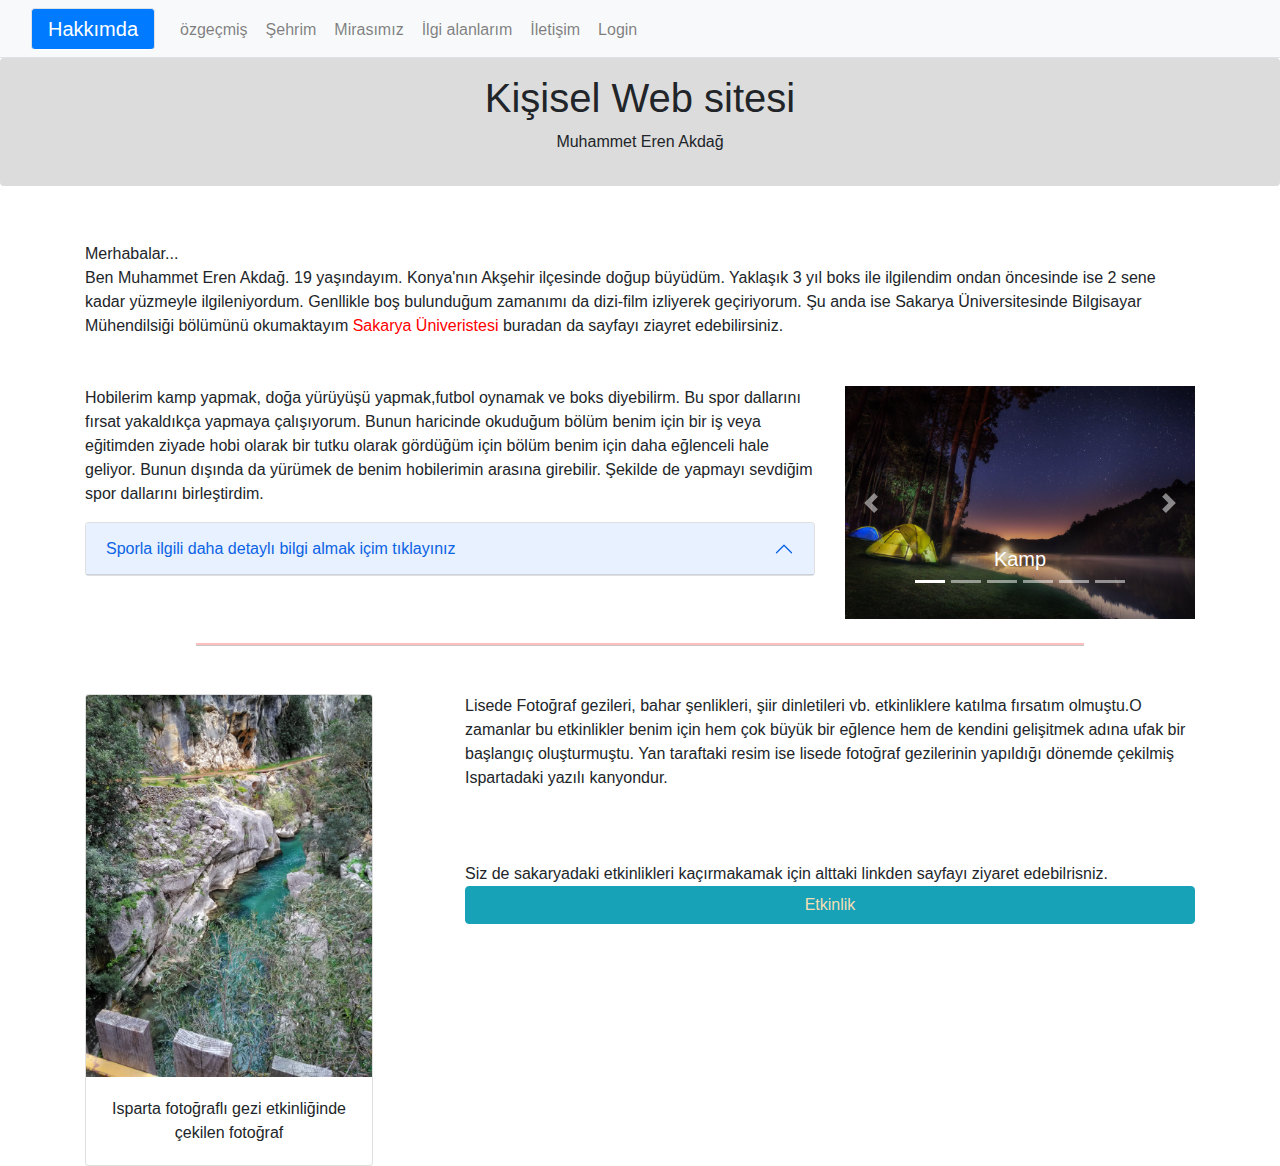
<file: WebTeknolojiProjeKod/Proje/index.html>
<!DOCTYPE html>
<html lang="en">

<head>
    <meta charset="UTF-8">
    <meta http-equiv="X-UA-Compatible" content="IE=edge">
    <meta name="viewport" content="width=device-width, initial-scale=1.0">
    <title>Kişisel Web Sitesi</title>
    <link rel="stylesheet" href="index.css">
    <link rel="stylesheet" href="../bootstrap-5.1.3-dist/css/bootstrap.min.css">

    <link href="//maxcdn.bootstrapcdn.com/bootstrap/4.0.0/css/bootstrap.min.css" rel="stylesheet" id="bootstrap-css">

</head>

<body>


    <nav class="navbar navbar-expand-md navbar-light bg-light nav-pills nav-tabs">
        <div class="container-fluid">
            <a href="AnaSayfa.html" class="navbar-brand nav-link active">Hakkımda</a>
            <button class="navbar-toggler" type="button" data-bs-toggle="collapse" data-bs-target="#NavbarMetni">
                <span class="navbar-toggler-icon"></span>
            </button>

            <div class="collapse navbar-collapse" id="NavbarMetni">
                <ul class="navbar-nav me-auto mb-2 mb-md-0">
                    <li class="nav-item">
                        <a class="nav-link" href="Ozgecmis.html">özgeçmiş</a>
                    </li>
                    <li class="nav-item">
                        <a class="nav-link" href="Sehrim.html">Şehrim</a>
                    </li>
                    <li class="nav-item">
                        <a href="Mirasimiz.html" class="nav-link">Mirasımız</a>
                    </li>
                    <li class="nav-item">
                        <a href="IlgiAlanlarım.html" class="nav-link">İlgi alanlarım</a>
                    </li>
                    <li class="nav-item">
                        <a href="Iletisim.html" class="nav-link">İletişim</a>
                    </li>
                    <li class="nav-item">
                        <a href="login.html" class="nav-link">Login</a>
                    </li>
                </ul>
            </div>
        </div>
    </nav>

    <div class="jumbotron rounded text-center mt-0 p-3 " style="background-color: gainsboro;">
        <h1>Kişisel Web sitesi</h1>
        <p>Muhammet Eren Akdağ</p>
    </div>


    <br>

    <div class="container">
        <div class="row">
            <div class="col-md-12">
                Merhabalar... <br> Ben Muhammet Eren Akdağ. 19 yaşındayım. Konya'nın Akşehir ilçesinde doğup büyüdüm.
                Yaklaşık 3 yıl boks ile ilgilendim ondan öncesinde ise 2 sene kadar yüzmeyle ilgileniyordum. Genllikle
                boş bulunduğum zamanımı da dizi-film izliyerek geçiriyorum. Şu anda ise Sakarya Üniversitesinde
                Bilgisayar Mühendilsiği bölümünü okumaktayım <a class="SakaryaUniClass"
                    href="https://www.sakarya.edu.tr/">Sakarya Üniveristesi</a> buradan da sayfayı ziayret
                edebilirsiniz.
            </div>
            <div style="margin-bottom: 10px;"></div>

            <br>
            <!-- <hr style=" border-top: 2px solid red; width: 50%; margin: auto;"> -->

        </div>
        <br>
        <div class="row">
            <div class="col-lg-8">
                Hobilerim kamp yapmak, doğa yürüyüşü yapmak,futbol oynamak ve boks diyebilirm. Bu spor dallarını fırsat
                yakaldıkça yapmaya çalışıyorum. Bunun haricinde okuduğum bölüm benim için bir iş veya eğitimden ziyade
                hobi
                olarak bir tutku olarak gördüğüm için bölüm benim için daha eğlenceli hale geliyor. Bunun dışında da
                yürümek de benim hobilerimin arasına girebilir. Şekilde de yapmayı sevdiğim spor dallarını birleştirdim.

                <div class="accordion mt-3 mb-3 d-block" id="acilirkapaniraccordYapi">
                    <div class="accordion-item">
                        <h3 class="accordion-header" id="accordionYapi-heading">
                            <button class="accordion-button" type="button" data-bs-toggle="collapse"
                                data-bs-target="#accordionYapi-collapse">
                                Sporla ilgili daha detaylı bilgi almak içim tıklayınız
                            </button>
                        </h3>
                        <div id="accordionYapi-collapse" class="accordion-collapse collapse ">
                            <div class="accordion-body">
                                <div class="linkler">
                                    <a href="https://www.tff.org/">Futbol</a>
                                    <a href="https://www.tbf.org.tr/">Basketbol</a>
                                    <a href="https://www.tyf.gov.tr/">Yüzme</a>
                                    <a href="https://yigm.ktb.gov.tr/TR-10165/yamac-parasutu.html">Yamaç paraşütü</a>
                                    <a href="https://www.turkboks.gov.tr/">Boks</a>
                                </div>
                            </div>
                        </div>
                    </div>
                </div>
            </div>
            <div class="col-lg-4">
                <div id="imgSlider" class="carousel slide" data-bs-ride="carousel">
                    <div class="carousel-indicators">
                        <button type="button" data-bs-target="#imgSlider" data-bs-slide-to="0" class="active"></button>
                        <button type="button" data-bs-target="#imgSlider" data-bs-slide-to="1"></button>
                        <button type="button" data-bs-target="#imgSlider" data-bs-slide-to="2"></button>
                        <button type="button" data-bs-target="#imgSlider" data-bs-slide-to="3"></button>
                        <button type="button" data-bs-target="#imgSlider" data-bs-slide-to="4"></button>
                        <button type="button" data-bs-target="#imgSlider" data-bs-slide-to="5"></button>
                    </div>
                    <div class="carousel-inner">
                        <div class="carousel-item active">
                            <img src="../ResimGalerisi/kamp.jpg" class="d-block w-100 h-100" alt="">
                            <div class="carousel-caption d-none d-md-block">
                                <h5>Kamp</h5>
                            </div>
                        </div>
                        <div class="carousel-item">
                            <img src="../ResimGalerisi/futbol.jpg" class="d-block w-100 h-100" alt="">
                            <div class="carousel-caption d-none d-md-block">
                                <h5>Futbol</h5>
                            </div>
                        </div>
                        <div class="carousel-item">
                            <img src="../ResimGalerisi/boks.jpg" class="d-block w-100 h-100" alt="">
                            <div class="carousel-caption d-none d-md-block">
                                <h5>Boks</h5>
                            </div>
                        </div>

                        <div class="carousel-item">
                            <img src="../ResimGalerisi/parasut.jpg" class="d-block w-100 h-100" alt="">
                            <div class="carousel-caption d-none d-md-block">
                                <h5>Paraşüt</h5>
                            </div>
                        </div>
                        <div class="carousel-item">
                            <img src="../ResimGalerisi/Yuzme.jpg" class="d-block w-100 h-100" alt="">
                            <div class="carousel-caption d-none d-md-block">
                                <h5>Yüzme</h5>
                            </div>
                        </div>
                        <div class="carousel-item">
                            <img src="../ResimGalerisi/DogaYuruyusu.jpg" class="d-block w-100 h-100" alt="">
                            <div class="carousel-caption d-none d-md-block">
                                <h5>Doğa Yürüyüşü</h5>
                            </div>
                        </div>
                    </div>

                    <button class="carousel-control-prev" type="button" data-bs-target="#imgSlider"
                        data-bs-slide="Prev">
                        <span class="carousel-control-prev-icon" aria-hidden="true"></span>
                        <span class="visually-hidden">Previous</span>
                    </button>

                    <button class="carousel-control-next" type="button" data-bs-target="#imgSlider"
                        data-bs-slide="next">
                        <span class="carousel-control-next-icon" aria-hidden="true"></span>
                        <span class="visually-hidden">Next</span>
                    </button>
                </div>
            </div>
        </div>

        <br>
        <hr style=" border-top: 2px solid red; width: 80%; margin: auto;">

        <div class="row">
            <div class="col-lg-4 mt-5">
                <div class="card" style="width: 18rem;">
                    <img src="../ResimGalerisi/yaziliKanyon.jpg" class="card-img-top" alt="...">
                    <div class="card-body">
                        <p class="card-text" style="text-align: center;">Isparta fotoğraflı gezi etkinliğinde çekilen
                            fotoğraf</p>
                    </div>
                </div>
            </div>
            <div class="col-lg-8 mt-5">
                Lisede Fotoğraf gezileri, bahar şenlikleri, şiir dinletileri vb. etkinliklere katılma fırsatım olmuştu.O
                zamanlar bu etkinlikler benim için hem çok büyük bir eğlence hem de kendini gelişitmek adına ufak bir
                başlangıç oluşturmuştu. Yan taraftaki resim ise lisede fotoğraf gezilerinin yapıldığı dönemde çekilmiş
                Ispartadaki yazılı kanyondur.
                <br> <br> <br> <br>
                Siz de sakaryadaki etkinlikleri kaçırmakamak için alttaki linkden sayfayı ziyaret edebilrisniz.

                <div class="d-grid gap-2">
                    <button type="button" class="btn btn-info"><a class="etkinlikLink"
                            href="https://www.sakarya.bel.tr/tr/EtkinlikTakvimi">Etkinlik</a></button>
                </div>
            </div>
        </div>
    </div>


    <script src="../bootstrap-5.1.3-dist/js/bootstrap.bundle.min.js"></script>
    <!-- <script src="https://cdn.jsdelivr.net/npm/bootstrap@5.1.3/dist/js/bootstrap.bundle.min.js" integrity="sha384-ka7Sk0Gln4gmtz2MlQnikT1wXgYsOg+OMhuP+IlRH9sENBO0LRn5q+8nbTov4+1p" crossorigin="anonymous"></script> -->



</body>

</html>
</file>
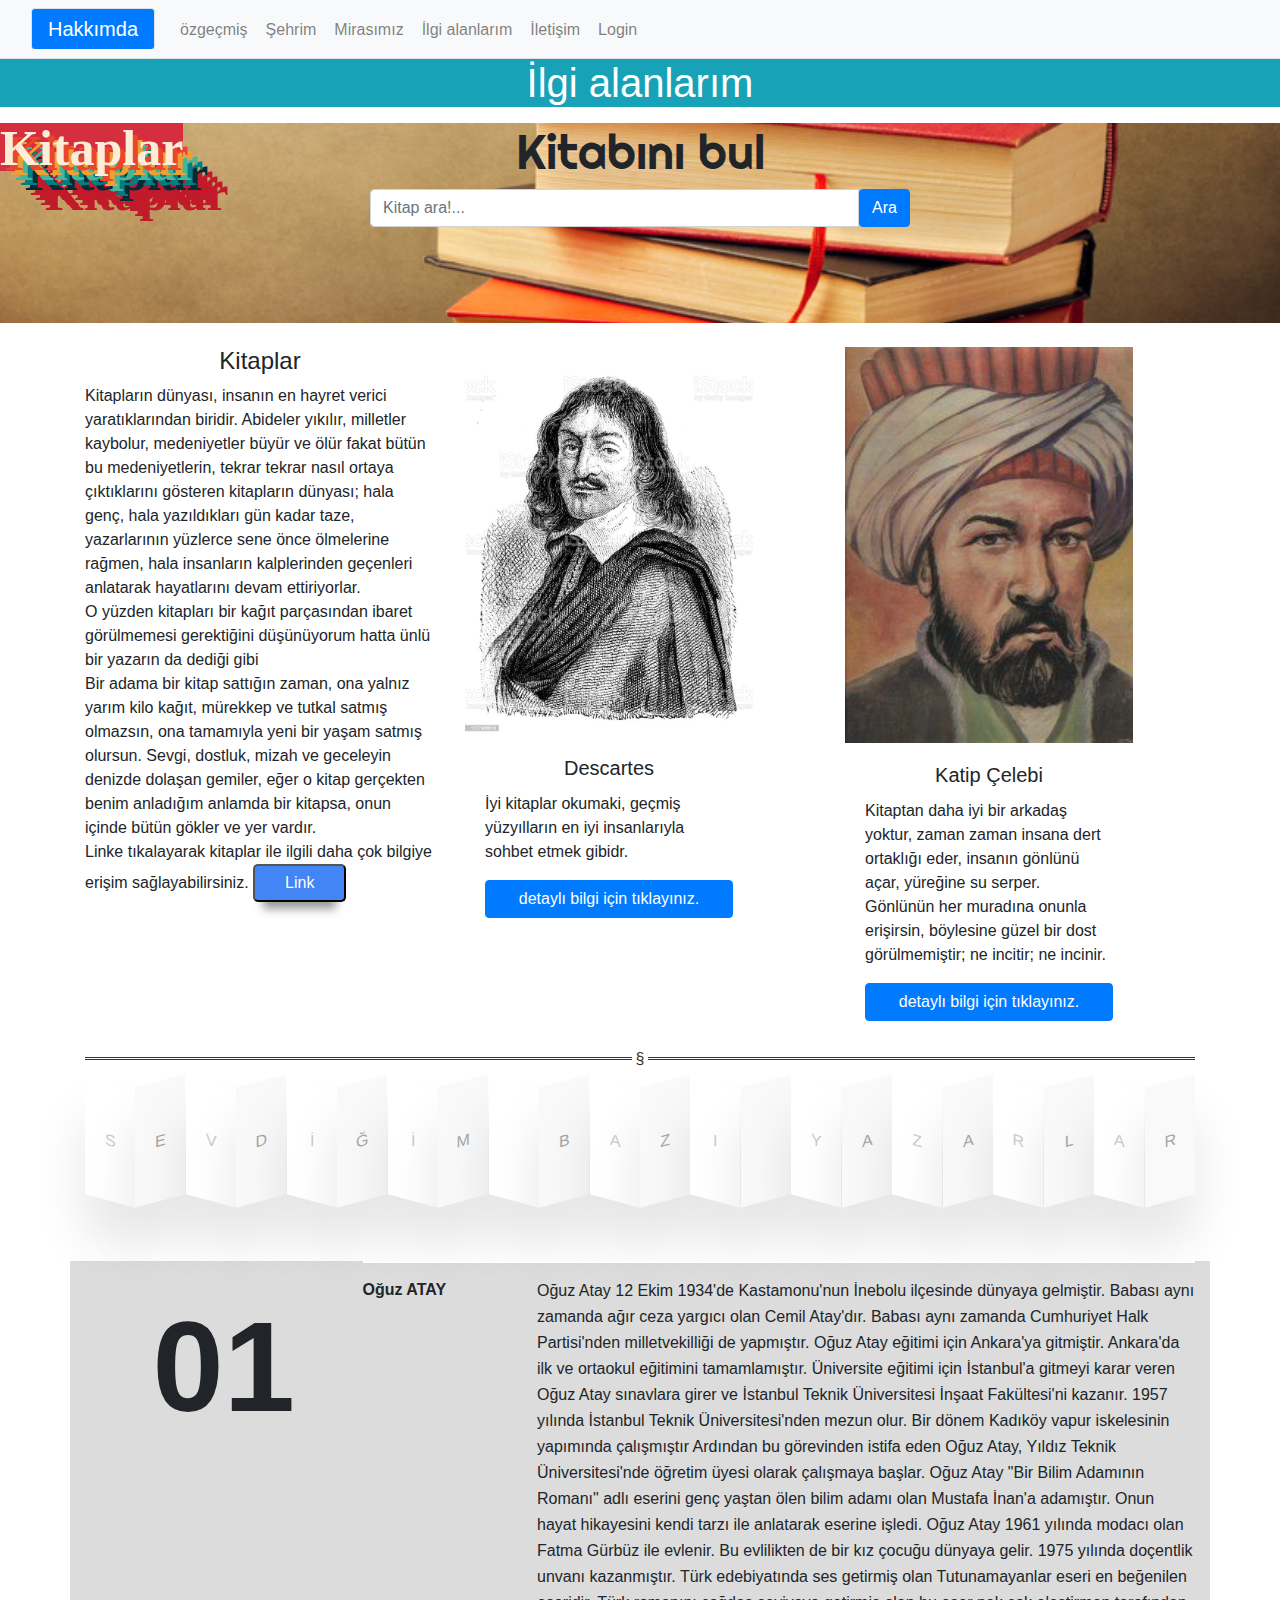
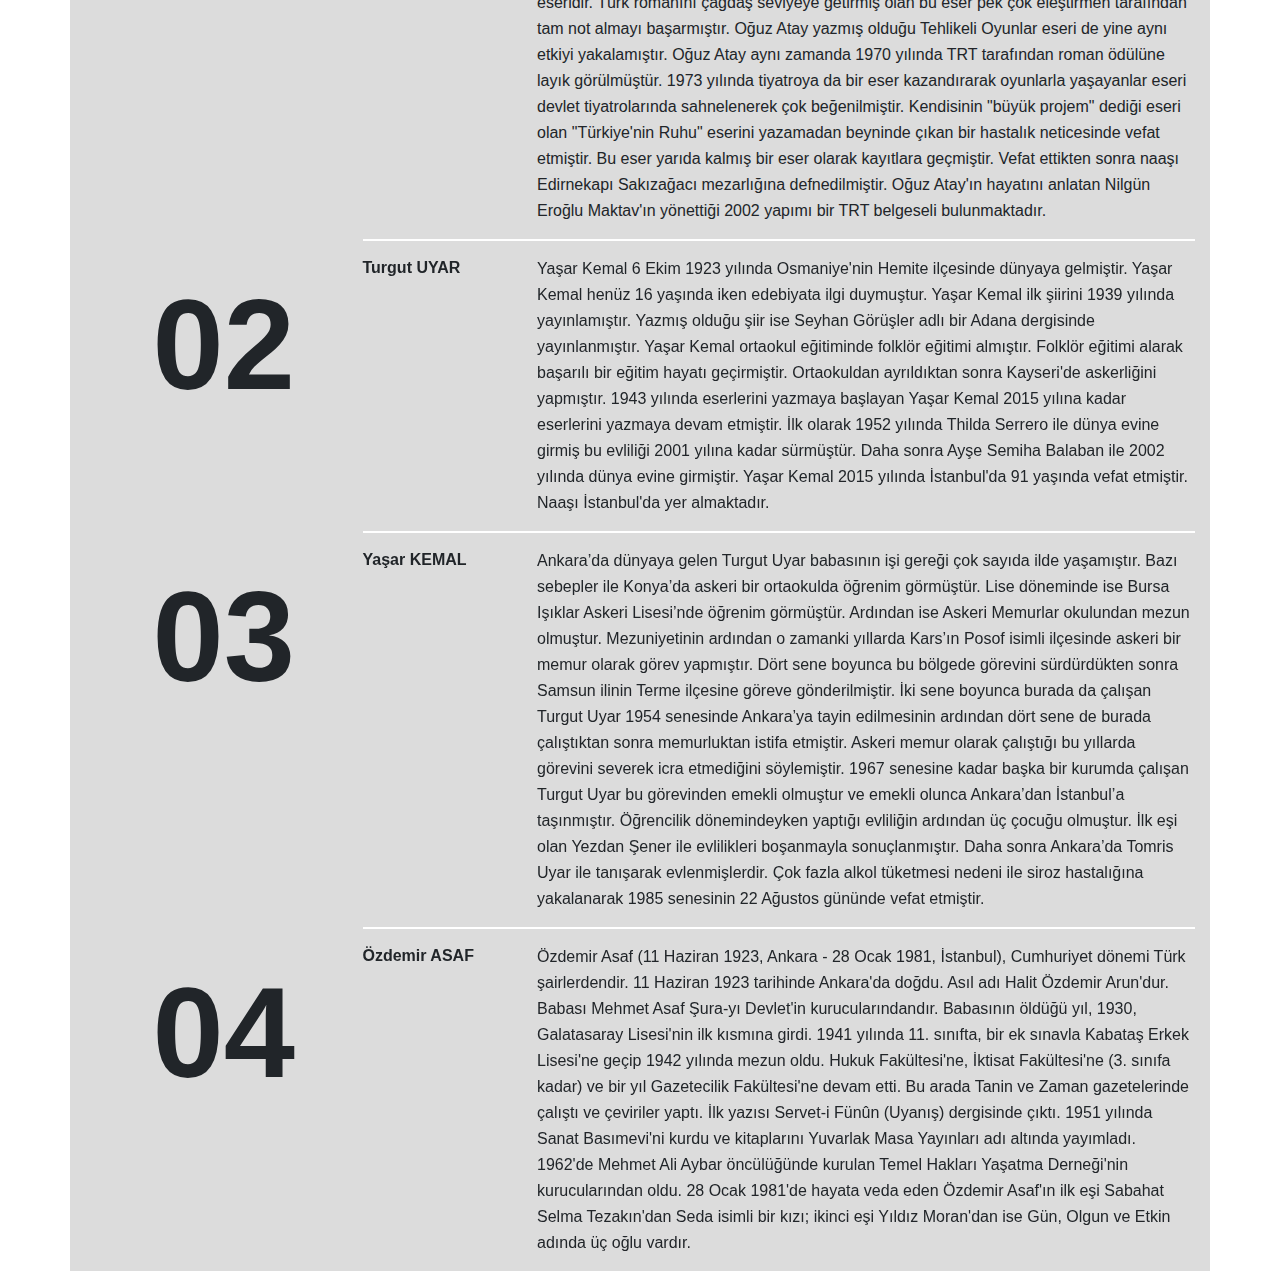
<file: WebTeknolojiProjeKod/Proje/IlgiAlanlarım.html>
<!DOCTYPE html>
<html lang="en" dir="ltr">

<head>
    <meta charset="utf-8">
    <title>Book Finder</title>
    <link href="https://fonts.googleapis.com/css?family=Righteous" rel="stylesheet">
    <link rel="stylesheet" href="IlgiAlanlarım.css">
    <link rel="stylesheet" href="https://stackpath.bootstrapcdn.com/bootstrap/4.1.3/css/bootstrap.min.css"
        integrity="sha384-MCw98/SFnGE8fJT3GXwEOngsV7Zt27NXFoaoApmYm81iuXoPkFOJwJ8ERdknLPMO" crossorigin="anonymous">

        <link href="//maxcdn.bootstrapcdn.com/bootstrap/4.0.0/css/bootstrap.min.css" rel="stylesheet" id="bootstrap-css">
    
</head>

<body>

    <nav class="navbar navbar-expand-md navbar-light bg-light nav-pills nav-tabs">
        <div class="container-fluid">
            <a href="index.html" class="navbar-brand nav-link active">Hakkımda</a>
            <button class="navbar-toggler" type="button" data-bs-toggle="collapse" data-bs-target="#NavbarMetni">
                <span class="navbar-toggler-icon"></span>
            </button>

            <div class="collapse navbar-collapse" id="NavbarMetni">
                <ul class="navbar-nav me-auto mb-2 mb-md-0">
                    <li class="nav-item">
                        <a class="nav-link" href="Ozgecmis.html">özgeçmiş</a>
                    </li>
                    <li class="nav-item">
                        <a class="nav-link" href="Sehrim.html">Şehrim</a>
                    </li>
                    <li class="nav-item">
                        <a href="Mirasimiz.html" class="nav-link">Mirasımız</a>
                    </li>
                    <li class="nav-item">
                        <a href="IlgiAlanlarım.html" class="nav-link">İlgi alanlarım</a>
                    </li>
                    <li class="nav-item">
                        <a href="Iletisim.html" class="nav-link">İletişim</a>
                    </li>
                    <li class="nav-item">
                        <a href="login.html" class="nav-link">Login</a>
                    </li>
                </ul>
            </div>
        </div>
    </nav>


    <div class="anaajumbotron">
        <div class="mt-0 mb-0 p-0 bg-info text-white">
            <h1 style="text-align: center">İlgi alanlarım</h1>
            <p style="text-align: center;">
            <div class="süs0">Kitaplar</div>
            </p>
        </div>

    </div>

    <div class="Anacontainer">
        <div class="container">
            <div id="title" class="center">
                <h1 id="header" class="text-center">Kitabını bul</h1>
                <div class="row">
                    <div id="input" class="input-group mx-auto col-lg-6 col-md-8 col-sm-12">
                        <input id="search-box" type="text" class="form-control" placeholder="Kitap ara!...">
                        <button id="search" class="btn btn-primary" onclick="">Ara</button>
                    </div>
                </div>
            </div>
            <div class="book-list">
                <h2 class="text-center">Arama sonuçları</h2>
                <div id="list-output" class="">
                    <div class="row">
                    </div>
                </div>
            </div>
        </div>
    </div>

    <br>

    <div class="container">
        <div class="row">
            <div class="col-md-4">
                <h4 style="text-align: center;">Kitaplar</h4>
                Kitapların dünyası, insanın en hayret verici yaratıklarından biridir. Abideler yıkılır, milletler
                kaybolur, medeniyetler büyür ve ölür fakat bütün bu medeniyetlerin, tekrar tekrar nasıl ortaya
                çıktıklarını gösteren kitapların dünyası; hala genç, hala yazıldıkları gün kadar taze, yazarlarının
                yüzlerce sene önce ölmelerine rağmen, hala insanların kalplerinden geçenleri anlatarak hayatlarını devam
                ettiriyorlar. <br> O yüzden kitapları bir kağıt parçasından ibaret görülmemesi gerektiğini düşünüyorum
                hatta ünlü bir yazarın da dediği gibi <br> Bir adama bir kitap sattığın zaman, ona yalnız yarım kilo
                kağıt, mürekkep ve tutkal satmış olmazsın, ona tamamıyla yeni bir yaşam satmış olursun. Sevgi, dostluk,
                mizah ve geceleyin denizde dolaşan gemiler, eğer o kitap gerçekten benim anladığım anlamda bir kitapsa,
                onun içinde bütün gökler ve yer vardır. <br> Linke tıkalayarak kitaplar ile ilgili daha çok bilgiye
                erişim sağlayabilirsiniz.
                <button class="button0">
                    <a style="color: white; text-decoration: none; text-transform: capitalize;"
                        href="https://www.turkcebilgi.com/kitap#:~:text=Kitap%20Hakk%C4%B1nda%20Detayl%C4%B1%20Bilgi,yazmak%20suretiyle%20meydana%20getirilen%20eser.">Link</a>
                </button>

            </div>
            <div class="col-md-4">
                <div class="card" style="width: 18rem; border: none;">
                    <img src="../ResimGalerisi/descartes.jpg" class="descartesResim" alt="...">
                    <div class="card-body">
                        <h5 class="card-title text-center">Descartes</h5>
                        <p class="card-text">İyi kitaplar okumaki, geçmiş yüzyılların en iyi insanlarıyla sohbet etmek
                            gibidr.</p>
                        <a href="https://tr.wikipedia.org/wiki/Ren%C3%A9_Descartes" class="btn btn-primary w-100 d-grid"> detaylı bilgi için tıklayınız.</a>
                    </div>
                </div>
            </div>
            <div class="col-md-4">
                <div class="card" style="width: 18rem; border: none;">
                    <img src="../ResimGalerisi/katipCelebi.jpg" class="descartesResim" alt="...">
                    <div class="card-body">
                        <h5 class="card-title text-center">Katip Çelebi</h5>
                        <p class="card-text">Kitaptan daha iyi bir arkadaş yoktur, zaman zaman insana dert ortaklığı
                            eder, insanın gönlünü açar, yüreğine su serper. Gönlünün her muradına onunla erişirsin,
                            böylesine güzel bir dost görülmemiştir; ne incitir; ne incinir.</p>
                        <a href="https://tr.wikipedia.org/wiki/K%C3%A2tip_%C3%87elebi   " class="btn btn-primary w-100 d-grid"> detaylı bilgi için tıklayınız.</a>
                    </div>
                </div>
            </div>
        </div>

        <hr class="süslüCizgi0">

        <div class="row">
            <div class="col-md-12">
                <div class="text">
                    <span>S</span>
                    <span>E</span>
                    <span>V</span>
                    <span>D</span>
                    <span>İ</span>
                    <span>Ğ</span>
                    <span>İ</span>
                    <span>M</span>
                    <span></span>
                    <span>B</span>
                    <span>A</span>
                    <span>Z</span>
                    <span>I</span>
                    <span></span>
                    <span>Y</span>
                    <span>A</span>
                    <span>Z</span>
                    <span>A</span>
                    <span>R</span>
                    <span>L</span>
                    <span>A</span>
                    <span>R</span>
                </div>
            </div>
        </div>
    </div>

    <div class="container" style="background-color:gainsboro;">
        <article class="episode">
            <div class="episode__number">01</div>
            <div class="episode__content">
                <div class="title">Oğuz ATAY</div>
                <div class="story">
                    Oğuz Atay 12 Ekim 1934'de Kastamonu'nun İnebolu ilçesinde dünyaya gelmiştir. Babası aynı zamanda
                    ağır ceza yargıcı olan Cemil Atay'dır. Babası aynı zamanda Cumhuriyet Halk Partisi'nden
                    milletvekilliği de yapmıştır. Oğuz Atay eğitimi için Ankara'ya gitmiştir. Ankara'da ilk ve ortaokul
                    eğitimini tamamlamıştır. Üniversite eğitimi için İstanbul'a gitmeyi karar veren Oğuz Atay sınavlara
                    girer ve İstanbul Teknik Üniversitesi İnşaat Fakültesi'ni kazanır. 1957 yılında İstanbul Teknik
                    Üniversitesi'nden mezun olur. Bir dönem Kadıköy vapur iskelesinin yapımında çalışmıştır Ardından bu
                    görevinden istifa eden Oğuz Atay, Yıldız Teknik Üniversitesi'nde öğretim üyesi olarak çalışmaya
                    başlar. Oğuz Atay "Bir Bilim Adamının Romanı" adlı eserini genç yaştan ölen bilim adamı olan Mustafa
                    İnan'a adamıştır. Onun hayat hikayesini kendi tarzı ile anlatarak eserine işledi. Oğuz Atay 1961
                    yılında modacı olan Fatma Gürbüz ile evlenir. Bu evlilikten de bir kız çocuğu dünyaya gelir.

                    1975 yılında doçentlik unvanı kazanmıştır. Türk edebiyatında ses getirmiş olan Tutunamayanlar eseri
                    en beğenilen eseridir. Türk romanını çağdaş seviyeye getirmiş olan bu eser pek çok eleştirmen
                    tarafından tam not almayı başarmıştır. Oğuz Atay yazmış olduğu Tehlikeli Oyunlar eseri de yine aynı
                    etkiyi yakalamıştır. Oğuz Atay aynı zamanda 1970 yılında TRT tarafından roman ödülüne layık
                    görülmüştür. 1973 yılında tiyatroya da bir eser kazandırarak oyunlarla yaşayanlar eseri devlet
                    tiyatrolarında sahnelenerek çok beğenilmiştir. Kendisinin "büyük projem" dediği eseri olan
                    "Türkiye'nin Ruhu" eserini yazamadan beyninde çıkan bir hastalık neticesinde vefat etmiştir. Bu eser
                    yarıda kalmış bir eser olarak kayıtlara geçmiştir. Vefat ettikten sonra naaşı Edirnekapı Sakızağacı
                    mezarlığına defnedilmiştir. Oğuz Atay'ın hayatını anlatan Nilgün Eroğlu Maktav'ın yönettiği 2002
                    yapımı bir TRT belgeseli bulunmaktadır.
                </div>
            </div>
        </article>
        <article class="episode">
            <div class="episode__number">02</div>
            <div class="episode__content">
                <div class="title">Turgut UYAR</div>
                <div class="story">
                    Yaşar Kemal 6 Ekim 1923 yılında Osmaniye'nin Hemite ilçesinde dünyaya gelmiştir. Yaşar Kemal henüz
                    16 yaşında iken edebiyata ilgi duymuştur. Yaşar Kemal ilk şiirini 1939 yılında yayınlamıştır. Yazmış
                    olduğu şiir ise Seyhan Görüşler adlı bir Adana dergisinde yayınlanmıştır. Yaşar Kemal ortaokul
                    eğitiminde folklör eğitimi almıştır.

                    Folklör eğitimi alarak başarılı bir eğitim hayatı geçirmiştir. Ortaokuldan ayrıldıktan sonra
                    Kayseri'de askerliğini yapmıştır. 1943 yılında eserlerini yazmaya başlayan Yaşar Kemal 2015 yılına
                    kadar eserlerini yazmaya devam etmiştir. İlk olarak 1952 yılında Thilda Serrero ile dünya evine
                    girmiş bu evliliği 2001 yılına kadar sürmüştür. Daha sonra Ayşe Semiha Balaban ile 2002 yılında
                    dünya evine girmiştir.

                    Yaşar Kemal 2015 yılında İstanbul'da 91 yaşında vefat etmiştir. Naaşı İstanbul'da yer almaktadır.
                </div>
            </div>
        </article>
        <article class="episode">
            <div class="episode__number">03</div>
            <div class="episode__content">
                <div class="title">Yaşar KEMAL</div>
                <div class="story">
                    Ankara’da dünyaya gelen Turgut Uyar babasının işi gereği çok sayıda ilde yaşamıştır. Bazı sebepler
                    ile Konya’da askeri bir ortaokulda öğrenim görmüştür. Lise döneminde ise Bursa Işıklar Askeri
                    Lisesi’nde öğrenim görmüştür. Ardından ise Askeri Memurlar okulundan mezun olmuştur. Mezuniyetinin
                    ardından o zamanki yıllarda Kars’ın Posof isimli ilçesinde askeri bir memur olarak görev yapmıştır.
                    Dört sene boyunca bu bölgede görevini sürdürdükten sonra Samsun ilinin Terme ilçesine göreve
                    gönderilmiştir. İki sene boyunca burada da çalışan Turgut Uyar 1954 senesinde Ankara’ya tayin
                    edilmesinin ardından dört sene de burada çalıştıktan sonra memurluktan istifa etmiştir.

                    Askeri memur olarak çalıştığı bu yıllarda görevini severek icra etmediğini söylemiştir. 1967
                    senesine kadar başka bir kurumda çalışan Turgut Uyar bu görevinden emekli olmuştur ve emekli olunca
                    Ankara’dan İstanbul’a taşınmıştır. Öğrencilik dönemindeyken yaptığı evliliğin ardından üç çocuğu
                    olmuştur. İlk eşi olan Yezdan Şener ile evlilikleri boşanmayla sonuçlanmıştır. Daha sonra Ankara’da
                    Tomris Uyar ile tanışarak evlenmişlerdir. Çok fazla alkol tüketmesi nedeni ile siroz hastalığına
                    yakalanarak 1985 senesinin 22 Ağustos gününde vefat etmiştir.
                </div>
            </div>
        </article>
        <article class="episode">
            <div class="episode__number">04</div>
            <div class="episode__content">
                <div class="title">Özdemir ASAF</div>
                <div class="story">
                    Özdemir Asaf (11 Haziran 1923, Ankara - 28 Ocak 1981, İstanbul), Cumhuriyet dönemi Türk
                    şairlerdendir.

                    11 Haziran 1923 tarihinde Ankara'da doğdu. Asıl adı Halit Özdemir Arun'dur. Babası Mehmet Asaf
                    Şura-yı Devlet'in kurucularındandır. Babasının öldüğü yıl, 1930, Galatasaray Lisesi'nin ilk kısmına
                    girdi. 1941 yılında 11. sınıfta, bir ek sınavla Kabataş Erkek Lisesi'ne geçip 1942 yılında mezun
                    oldu. Hukuk Fakültesi'ne, İktisat Fakültesi'ne (3. sınıfa kadar) ve bir yıl Gazetecilik Fakültesi'ne
                    devam etti. Bu arada Tanin ve Zaman gazetelerinde çalıştı ve çeviriler yaptı.

                    İlk yazısı Servet-i Fünûn (Uyanış) dergisinde çıktı. 1951 yılında Sanat Basımevi'ni kurdu ve
                    kitaplarını Yuvarlak Masa Yayınları adı altında yayımladı. 1962'de Mehmet Ali Aybar öncülüğünde
                    kurulan Temel Hakları Yaşatma Derneği'nin kurucularından oldu.

                    28 Ocak 1981'de hayata veda eden Özdemir Asaf'ın ilk eşi Sabahat Selma Tezakın'dan Seda isimli bir
                    kızı; ikinci eşi Yıldız Moran'dan ise Gün, Olgun ve Etkin adında üç oğlu vardır.
                </div>
            </div>
        </article>
    </div>

    <script src="https://code.jquery.com/jquery-3.3.1.slim.min.js"
        integrity="sha384-q8i/X+965DzO0rT7abK41JStQIAqVgRVzpbzo5smXKp4YfRvH+8abtTE1Pi6jizo"
        crossorigin="anonymous"></script>
    <script src="https://cdnjs.cloudflare.com/ajax/libs/popper.js/1.14.3/umd/popper.min.js"
        integrity="sha384-ZMP7rVo3mIykV+2+9J3UJ46jBk0WLaUAdn689aCwoqbBJiSnjAK/l8WvCWPIPm49"
        crossorigin="anonymous"></script>
    <script src="https://stackpath.bootstrapcdn.com/bootstrap/4.1.3/js/bootstrap.min.js"
        integrity="sha384-ChfqqxuZUCnJSK3+MXmPNIyE6ZbWh2IMqE241rYiqJxyMiZ6OW/JmZQ5stwEULTy"
        crossorigin="anonymous"></script>
    <script src="https://code.jquery.com/jquery-3.1.0.js"></script>

    <script src="IlgiAlanlarım.js"></script>
</body>

</html>
</file>
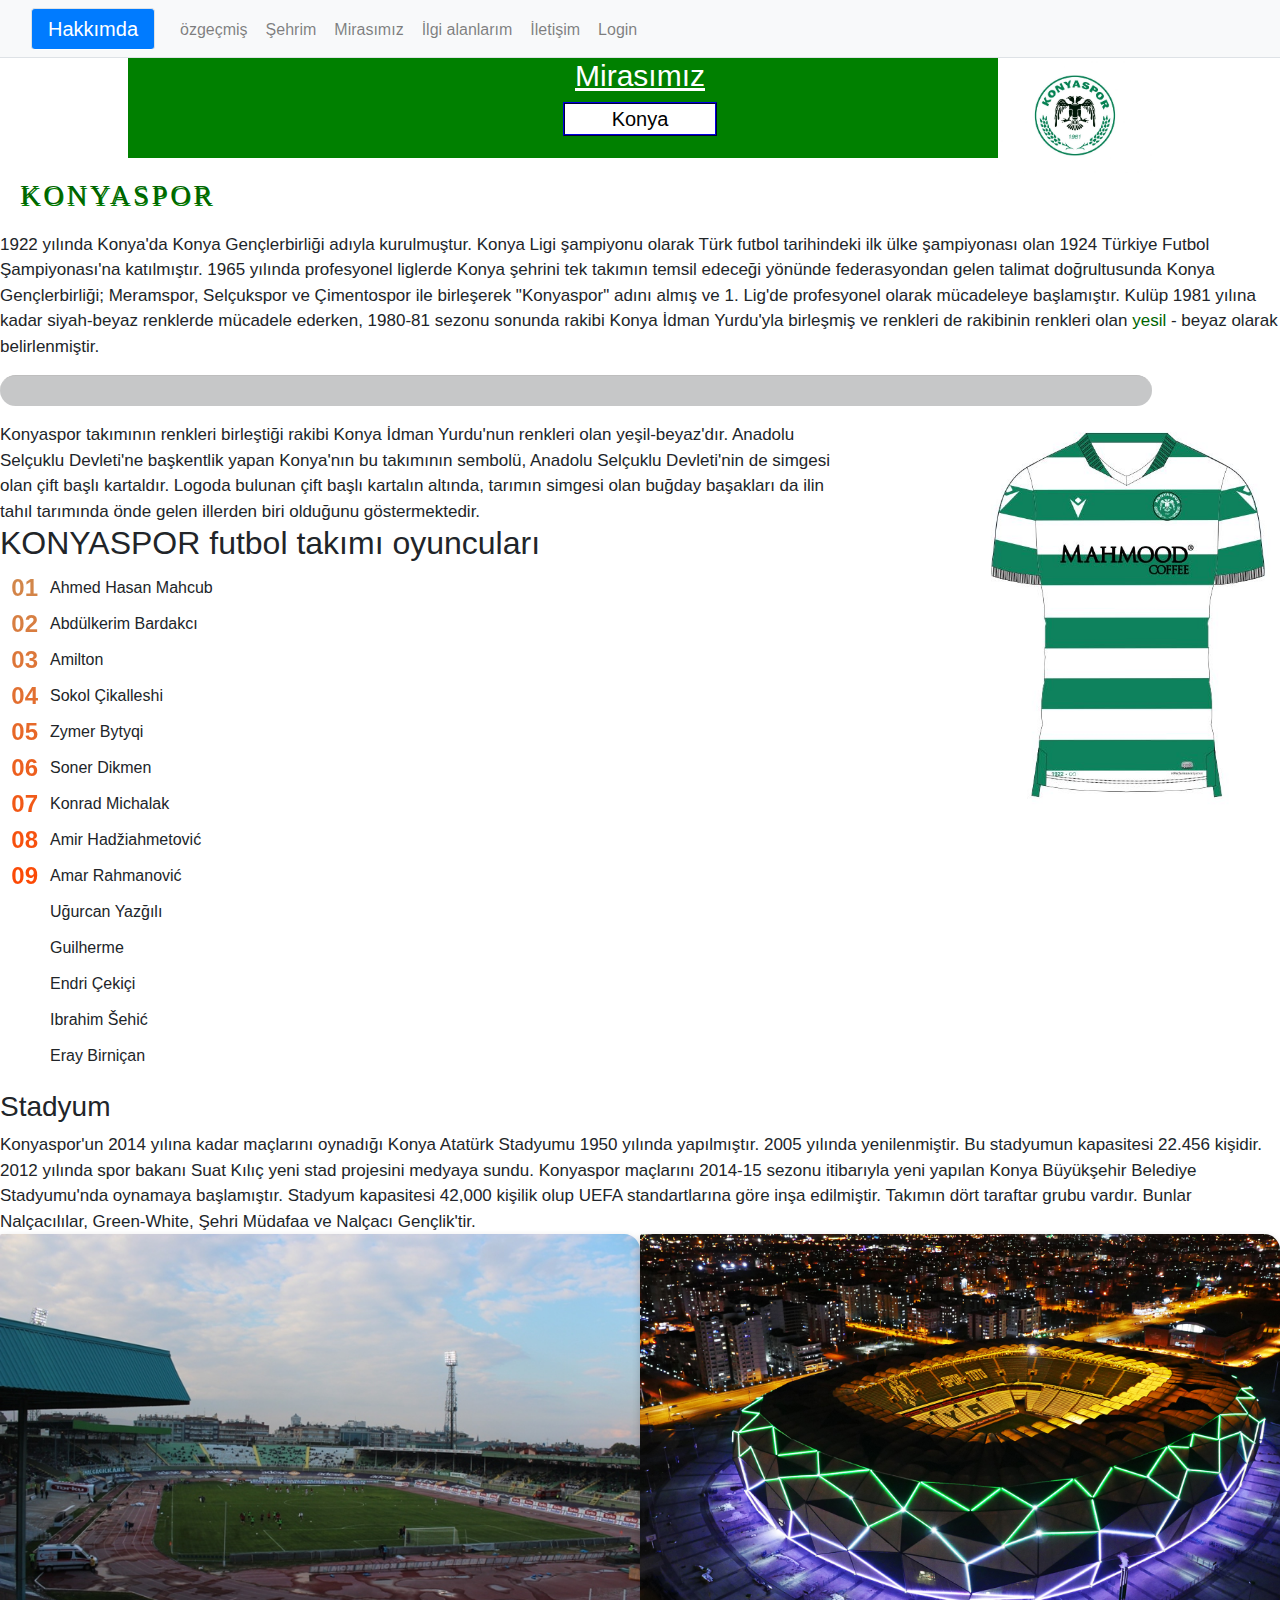
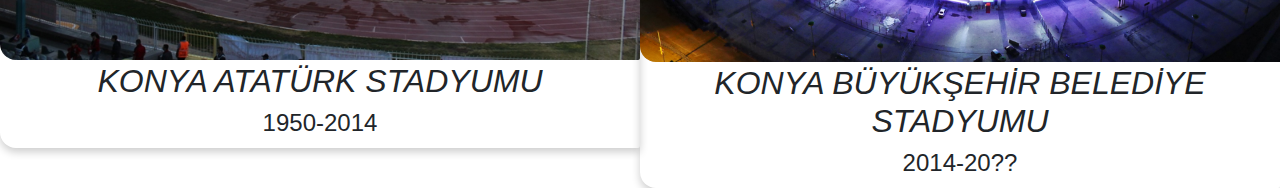
<file: WebTeknolojiProjeKod/Proje/Mirasimiz.html>
<!DOCTYPE html>
<html lang="en">

<head>
    <meta charset="UTF-8">
    <meta http-equiv="X-UA-Compatible" content="IE=edge">
    <meta name="viewport" content="width=device-width, initial-scale=1.0">
    <title>Mirasımız</title>
    <link rel="stylesheet" href="Mirasimiz.css">
    <link rel="stylesheet" href="../bootstrap-5.1.3-dist/css/bootstrap.min.css">

    <link href="//maxcdn.bootstrapcdn.com/bootstrap/4.0.0/css/bootstrap.min.css" rel="stylesheet" id="bootstrap-css">

</head>

<body>

    <nav class="navbar navbar-expand-md navbar-light bg-light nav-pills nav-tabs">
        <div class="container-fluid">
            <a href="index.html" class="navbar-brand nav-link active">Hakkımda</a>
            <button class="navbar-toggler" type="button" data-bs-toggle="collapse" data-bs-target="#NavbarMetni">
                <span class="navbar-toggler-icon"></span>
            </button>

            <div class="collapse navbar-collapse" id="NavbarMetni">
                <ul class="navbar-nav me-auto mb-2 mb-md-0">
                    <li class="nav-item">
                        <a class="nav-link" href="Ozgecmis.html">özgeçmiş</a>
                    </li>
                    <li class="nav-item">
                        <a class="nav-link" href="Sehrim.html">Şehrim</a>
                    </li>
                    <li class="nav-item">
                        <a href="Mirasimiz.html" class="nav-link">Mirasımız</a>
                    </li>
                    <li class="nav-item">
                        <a href="IlgiAlanlarım.html" class="nav-link">İlgi alanlarım</a>
                    </li>
                    <li class="nav-item">
                        <a href="Iletisim.html" class="nav-link">İletişim</a>
                    </li>
                    <li class="nav-item">
                        <a href="login.html" class="nav-link">Login</a>
                    </li>
                </ul>
            </div>
        </div>
    </nav>


    <div class="BuyukBaslik">
        <h3 class="KucukBaslik">Mirasımız</h3>
        <div class="AltBaslik">Konya</div>
        <img class="KonyaSporAmblem" src="../ResimGalerisi/KonyaSpor.jpg" alt="">
    </div>

    <div class="anaYapi">
        <h3 class="anaYapiBaslik">KONYASPOR</h3>
        <div class="aciklamaIlk">
            1922 yılında Konya'da Konya Gençlerbirliği adıyla kurulmuştur. Konya Ligi şampiyonu olarak Türk futbol
            tarihindeki ilk ülke şampiyonası olan 1924 Türkiye Futbol Şampiyonası'na katılmıştır. 1965 yılında
            profesyonel liglerde Konya şehrini tek takımın temsil edeceği yönünde federasyondan gelen talimat
            doğrultusunda Konya Gençlerbirliği; Meramspor, Selçukspor ve Çimentospor ile birleşerek "Konyaspor" adını
            almış ve 1. Lig'de profesyonel olarak mücadeleye başlamıştır. Kulüp 1981 yılına kadar siyah-beyaz renklerde
            mücadele ederken, 1980-81 sezonu sonunda rakibi Konya İdman Yurdu'yla birleşmiş ve renkleri de rakibinin
            renkleri olan <span style="color: darkgreen;">yesil</span> - <span>beyaz</span> olarak belirlenmiştir.
        </div>
    </div>

    <hr
        style=" width: 90%; overflow: visible; height: 30px; border-style: solid; border-color: black; border-width: 1px 0 0 0; border-radius: 20px;">

    <div class="resimliYapi">
        <div class="resimliYapiAciklama">
            Konyaspor takımının renkleri birleştiği rakibi Konya İdman Yurdu'nun renkleri olan yeşil-beyaz'dır. Anadolu
            Selçuklu Devleti'ne başkentlik yapan Konya'nın bu takımının sembolü, Anadolu Selçuklu Devleti'nin de simgesi
            olan çift başlı kartaldır. Logoda bulunan çift başlı kartalın altında, tarımın simgesi olan buğday başakları
            da ilin tahıl tarımında önde gelen illerden biri olduğunu göstermektedir.
        </div>
        <img class="KonyaSporForma" src="../ResimGalerisi/KonyaSporForma.jpg" alt="">

        <hr style="visibility: hidden;">

        <div>
            <h2>KONYASPOR futbol takımı oyuncuları</h2>
            <ul class="FutbolocuListesi">
                <li>Ahmed Hasan Mahcub</li>
                <li>Abdülkerim Bardakcı</li>
                <li>Amilton</li>
                <li>Sokol Çikalleshi</li>
                <li>Zymer Bytyqi</li>
                <li>Soner Dikmen</li>
                <li>Konrad Michalak</li>
                <li>Amir Hadžiahmetović</li>
                <li>Amar Rahmanović</li>
                <li>Uğurcan Yazğılı</li>
                <li>Guilherme</li>
                <li>Endri Çekiçi</li>
                <li>Ibrahim Šehić</li>
                <li>Eray Birniçan</li>
            </ul>
        </div>
    </div>

    <div class="aciklamaSon">
        <h3>Stadyum</h3>
        <div>
            Konyaspor'un 2014 yılına kadar maçlarını oynadığı Konya Atatürk Stadyumu 1950 yılında yapılmıştır. 2005
            yılında yenilenmiştir. Bu stadyumun kapasitesi 22.456 kişidir.

            2012 yılında spor bakanı Suat Kılıç yeni stad projesini medyaya sundu. Konyaspor maçlarını 2014-15
            sezonu itibarıyla yeni yapılan Konya Büyükşehir Belediye Stadyumu'nda oynamaya başlamıştır. Stadyum
            kapasitesi 42,000 kişilik olup UEFA standartlarına göre inşa edilmiştir.

            Takımın dört taraftar grubu vardır. Bunlar Nalçacılılar, Green-White, Şehri Müdafaa ve Nalçacı Gençlik'tir.
        </div>
    </div>

    <div class="cardAtaturk">
        <img src="../ResimGalerisi/Konya_Atatürk_Stadyumu.jpg" alt="">
        <div class="containerAtaturk">
            <h2><i style="text-transform: uppercase;">Konya Atatürk Stadyumu</i></h2>
            <h4>1950-2014</h4>
        </div>
    </div>

    <div class="cardYeni">
        <img src="../ResimGalerisi/Konya_yeni_Stad.jpg" alt="">
        <div class="containerYeni">
            <h2><i>KONYA BÜYÜKŞEHİR BELEDİYE STADYUMU</i></h2>
            <h4>2014-20??<h4>
        </div>
    </div>

    <script src="../bootstrap-5.1.3-dist/js/bootstrap.bundle.min.js"></script>
</body>

</html>
</file>
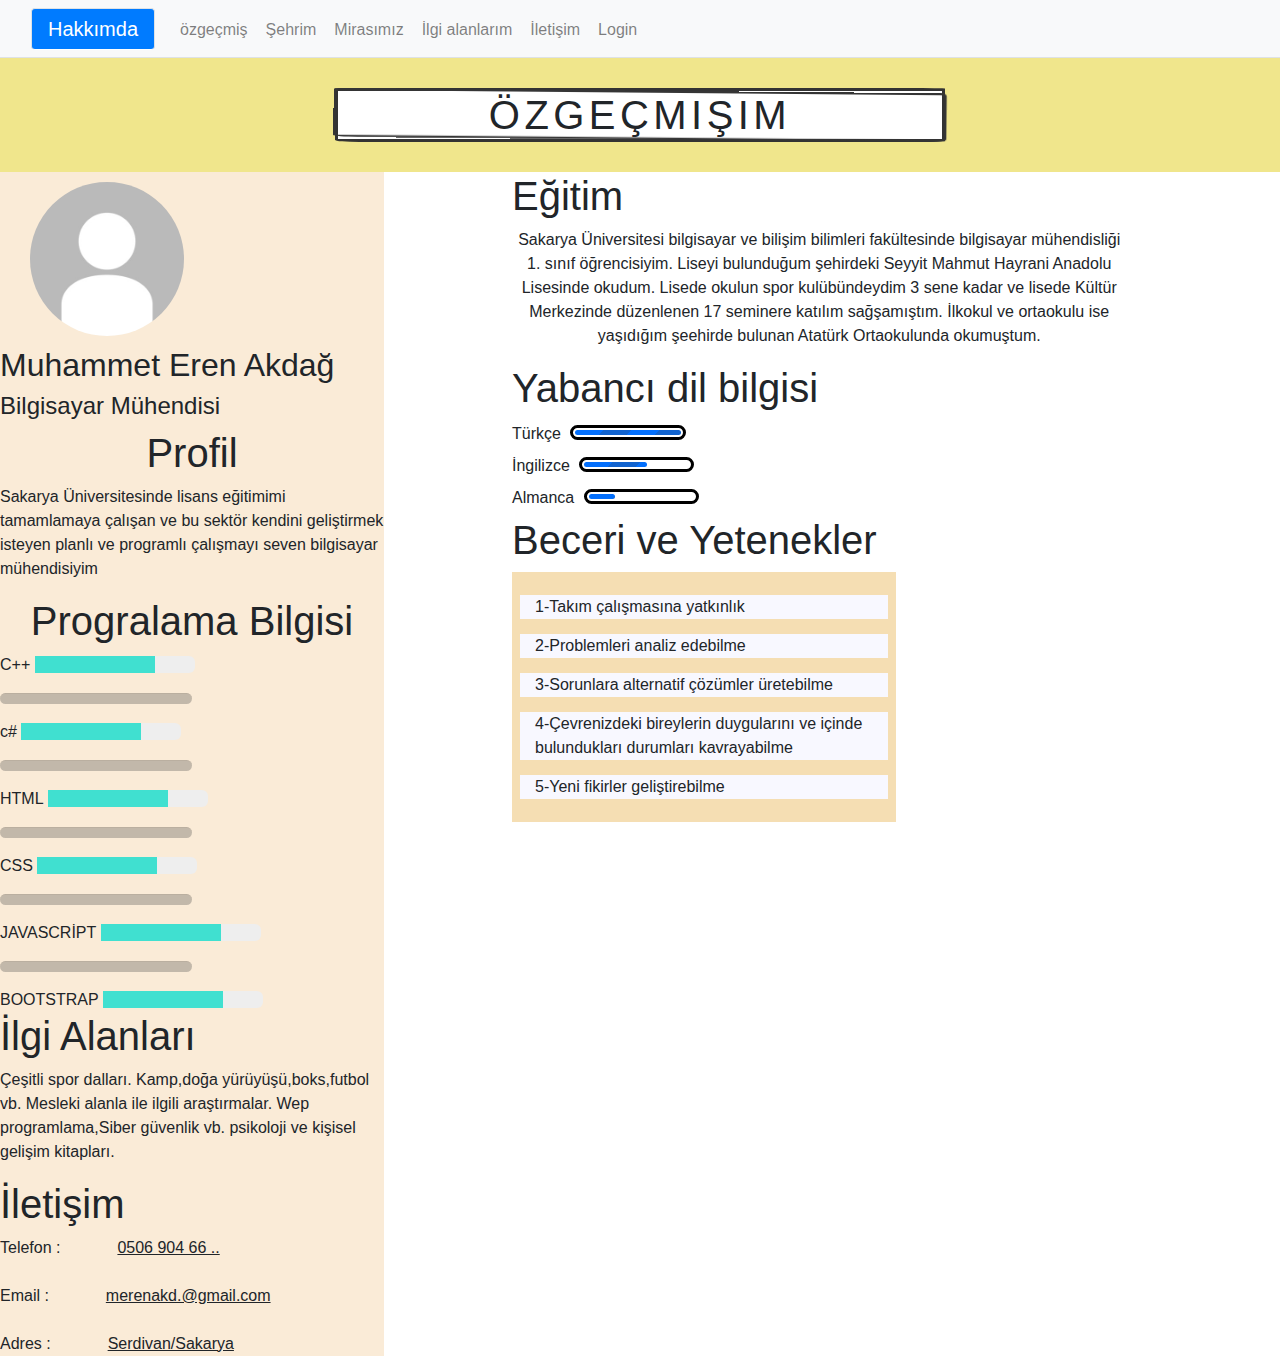
<file: WebTeknolojiProjeKod/Proje/Ozgecmis.html>
<!DOCTYPE html>
<html lang="en">

<head>
    <meta charset="UTF-8">
    <meta http-equiv="X-UA-Compatible" content="IE=edge">
    <meta name="viewport" content="width=device-width, initial-scale=1.0">
    <title>Özgeçmiş</title>
    <link rel="stylesheet" href="Ozgecmis.css">
    <link rel="stylesheet" href="../bootstrap-5.1.3-dist/css/bootstrap.min.css">

    <link href="//maxcdn.bootstrapcdn.com/bootstrap/4.0.0/css/bootstrap.min.css" rel="stylesheet" id="bootstrap-css">

</head>

<body>

    <nav class="navbar navbar-expand-md navbar-light bg-light nav-pills nav-tabs">
        <div class="container-fluid">
            <a href="index.html" class="navbar-brand nav-link active">Hakkımda</a>
            <button class="navbar-toggler" type="button" data-bs-toggle="collapse" data-bs-target="#NavbarMetni">
                <span class="navbar-toggler-icon"></span>
            </button>

            <div class="collapse navbar-collapse" id="NavbarMetni">
                <ul class="navbar-nav me-auto mb-2 mb-md-0">
                    <li class="nav-item">
                        <a class="nav-link" href="Ozgecmis.html">özgeçmiş</a>
                    </li>
                    <li class="nav-item">
                        <a class="nav-link" href="Sehrim.html">Şehrim</a>
                    </li>
                    <li class="nav-item">
                        <a href="Mirasimiz.html" class="nav-link">Mirasımız</a>
                    </li>
                    <li class="nav-item">
                        <a href="IlgiAlanlarım.html" class="nav-link">İlgi alanlarım</a>
                    </li>
                    <li class="nav-item">
                        <a href="Iletisim.html" class="nav-link">İletişim</a>
                    </li>
                    <li class="nav-item">
                        <a href="login.html" class="nav-link">Login</a>
                    </li>
                </ul>
            </div>
        </div>
    </nav>


    <section class="SayfaBaslik">
        <h1 class="SayfaBaslikicinde">Özgeçmişim</h1>
    </section>

    <section class="ozgecmisYariKisim">
        <!-- <img class="profilFotografi" src="../ResimGalerisi/profilFoto.jpg" alt=""> -->
        <figure">
            <img class="profilFotografi" src="../ResimGalerisi/profilFoto.jpg" alt="Trulli">
            <figcaption>
                <h2>Muhammet Eren Akdağ</h2>
                <h4>Bilgisayar Mühendisi</h4>
            </figcaption>
        </figure>

        <h1 style="text-align: center;">Profil</h1>
        <p style="justify-content: center;">Sakarya Üniversitesinde lisans eğitimimi tamamlamaya çalışan ve bu sektör
            kendini geliştirmek isteyen
            planlı ve programlı çalışmayı seven bilgisayar mühendisiyim
        </p>
        <h1 style="text-align: center;">Progralama Bilgisi</h1>
        <article>
            <div class="progress-element">
                <p style="display: inline;" class="progress-label">C++</p>
                <div style="display: inline;" class="progress-container">
                    <progress max="100">70%</progress>
                </div>
            </div>
            <hr
                style="overflow: visible;height: 10px;border-style: solid;border-color: black;border-width: 1px 0 0 0;border-radius: 20px; width: 50%;">
            <div class="progress-element">
                <p style="display: inline;" class="progress-label">c#</p>
                <div style="display: inline;" class="progress-container">
                    <progress max="100">75%</progress>
                </div>
            </div>
            <hr
                style="overflow: visible;height: 10px;border-style: solid;border-color: black;border-width: 1px 0 0 0;border-radius: 20px; width: 50%;">

            <div class="progress-element">
                <p style="display: inline;" class="progress-label">HTML</p>
                <div style="display: inline;" class="progress-container">
                    <progress max="100">85%</progress>
                </div>
            </div>
            <hr
                style="overflow: visible;height: 10px;border-style: solid;border-color: black;border-width: 1px 0 0 0;border-radius: 20px; width: 50%;">

            <div class="progress-element">
                <p style="display: inline;" class="progress-label">CSS</p>
                <div style="display: inline;" class="progress-container">
                    <progress max="100">90%</progress>
                </div>
            </div>
            <hr
                style="overflow: visible;height: 10px;border-style: solid;border-color: black;border-width: 1px 0 0 0;border-radius: 20px; width: 50%;">

            <div class="progress-element">
                <p style="display: inline;" class="progress-label">JAVASCRİPT</p>
                <div style="display: inline;" class="progress-container">
                    <progress max="100">70%</progress>
                </div>
            </div>
            <hr
                style="overflow: visible;height: 10px;border-style: solid;border-color: black;border-width: 1px 0 0 0;border-radius: 20px; width: 50%;">

            <div class="progress-element">
                <p style="display: inline;" class="progress-label">BOOTSTRAP</p>
                <div style="display: inline;" class="progress-container">
                    <progress max="100">80%</progress>
                </div>
            </div>

        </article>

        <h1>İlgi Alanları</h1>
        <article>
            <p style="justify-content: center;">Çeşitli spor dalları. Kamp,doğa yürüyüşü,boks,futbol vb. Mesleki alanla
                ile ilgili araştırmalar. Wep programlama,Siber güvenlik vb. psikoloji ve kişisel gelişim kitapları.</p>
        </article>

        <h1>İletişim</h1>
        <article>
            <span>Telefon : </span> <span> <span style="overflow: hidden; visibility: hidden;">Boşluk</span> <span
                    style="text-decoration: underline;">0506 904 66 ..</span>
                <br> <br>
                <span>Email : </span> <span> <span style="overflow: hidden; visibility: hidden;">Boşluk</span> <span
                        style="text-decoration: underline;">merenakd.@gmail.com</span>
                    <br><br>
                    <span>Adres : </span> <span> <span style="overflow: hidden; visibility: hidden;">Boşluk</span> <span
                            style="text-decoration: underline;">Serdivan/Sakarya <span>

        </article>

    </section>

    <section class="ogecmisDigerYariKisim">
        <h1>Eğitim</h1>
        <article>
            <p style="width: 80%; text-align: center; justify-content: center;">
                Sakarya Üniversitesi bilgisayar ve bilişim bilimleri fakültesinde bilgisayar mühendisliği 1. sınıf
                öğrencisiyim. Liseyi bulunduğum şehirdeki Seyyit Mahmut Hayrani Anadolu Lisesinde okudum. Lisede okulun
                spor kulübündeydim 3 sene kadar ve lisede Kültür Merkezinde düzenlenen 17 seminere katılım sağşamıştım.
                İlkokul ve ortaokulu ise yaşıdığım şeehirde bulunan Atatürk Ortaokulunda okumuştum.
            </p>
        </article>
        <h1>Yabancı dil bilgisi</h1>
        <article>
            <div style="display: inline-flex; vertical-align: super; ">Türkçe</div>
            <div class="progressss" style="display: inline-block;">
                <div max="100" value="75" class="progressss__bar"></div>
            </div>
            <br>
            <div style="display: inline-flex; vertical-align: super; ">İngilizce</div>
            <div class="progresss" style="display: inline-block;">
                <div max="100" value="75" class="progresss__bar"></div>
            </div>
            <br>
            <div style="display: inline-flex; vertical-align: super; ">Almanca</div>
            <div class="progresssss" style="display: inline-block;">
                <div max="100" value="75" class="progresssss__bar"></div>
            </div>
        </article>

        <h1>Beceri ve Yetenekler</h1>
        <article class="butun-beceriYetenek">
            <article class="beceriYetenek">
                <p>1-Takım çalışmasına yatkınlık</p>
            </article>
            <article class="beceriYetenek">
                <p>2-Problemleri analiz edebilme</p>
            </article>
            <article class="beceriYetenek">
                <p>3-Sorunlara alternatif çözümler üretebilme</p>
            </article>
            <article class="beceriYetenek">
                <p>4-Çevrenizdeki bireylerin duygularını ve içinde bulundukları durumları kavrayabilme</p>
            </article>
            <article class="beceriYetenek">
                <p>5-Yeni fikirler geliştirebilme</p>
            </article>

        </article>
    </section>

    <script src="../bootstrap-5.1.3-dist/js/bootstrap.bundle.min.js"></script>

</body>

</html>
</file>
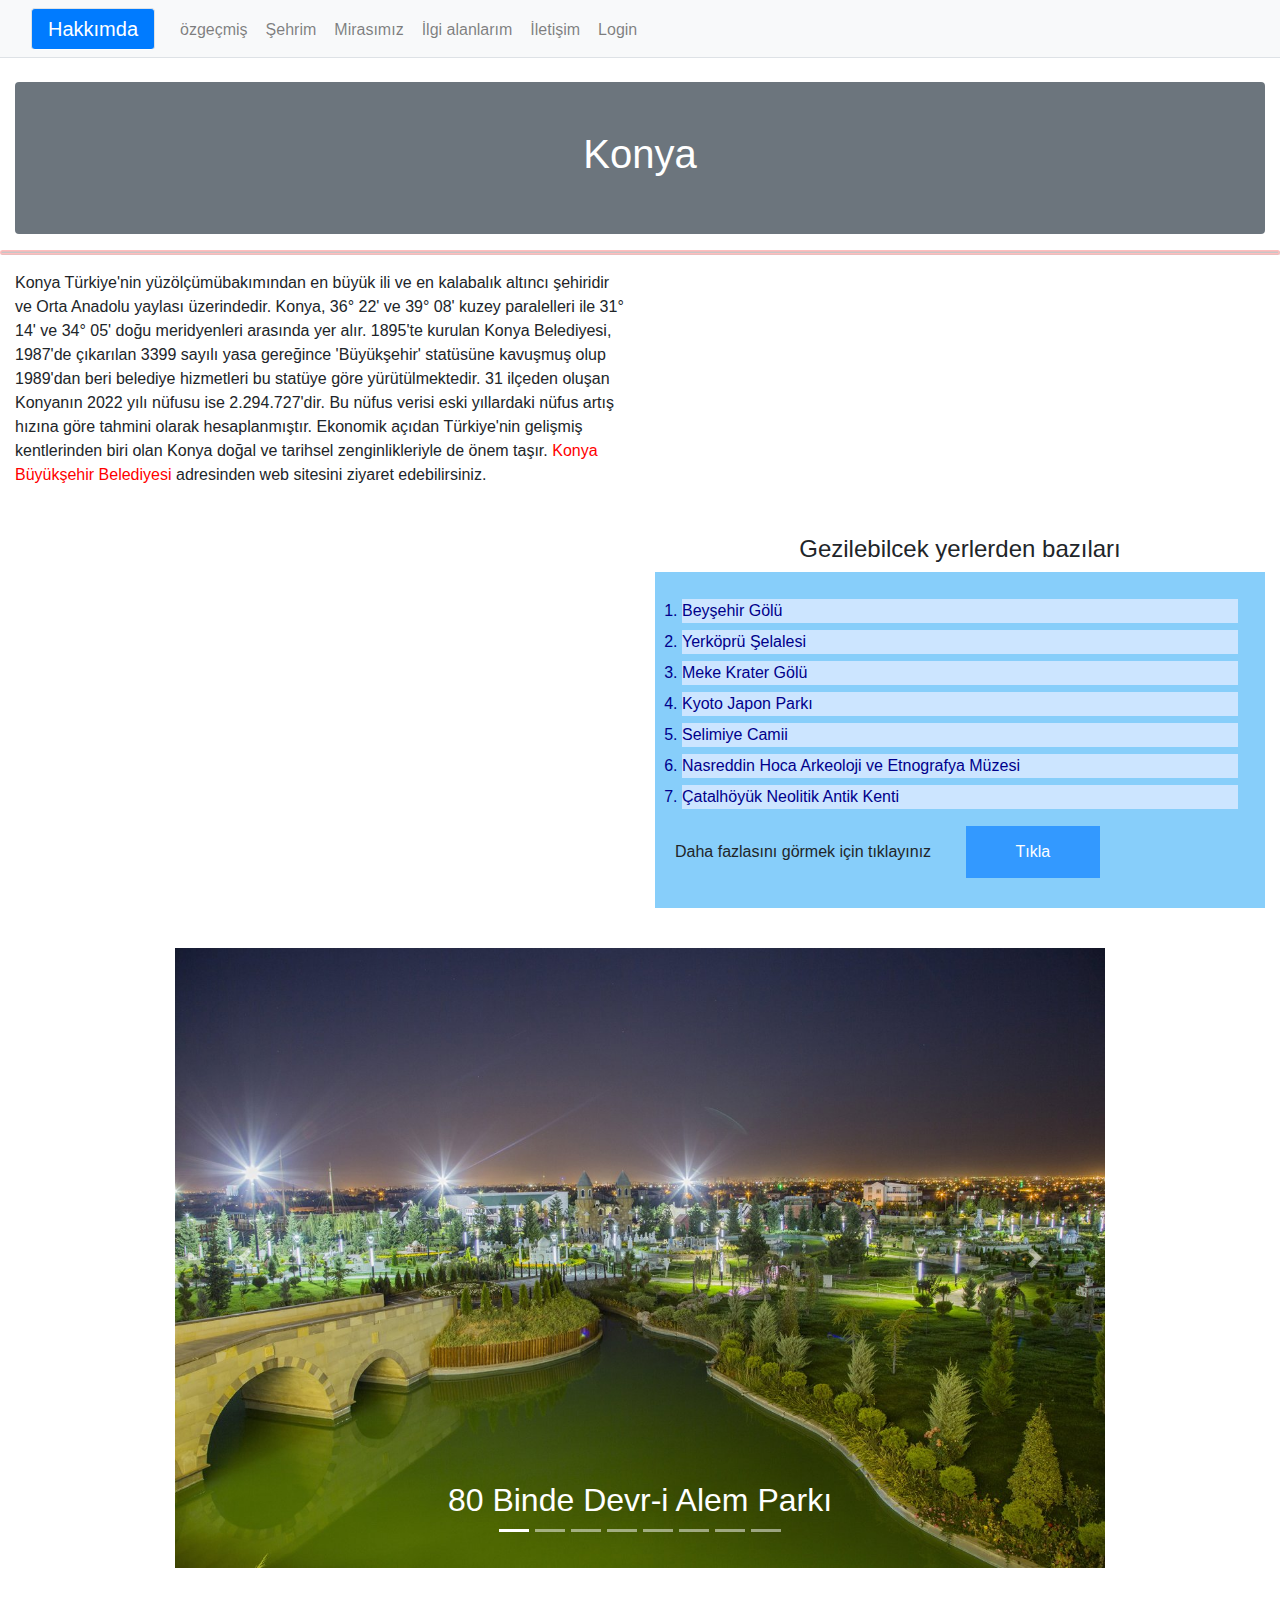
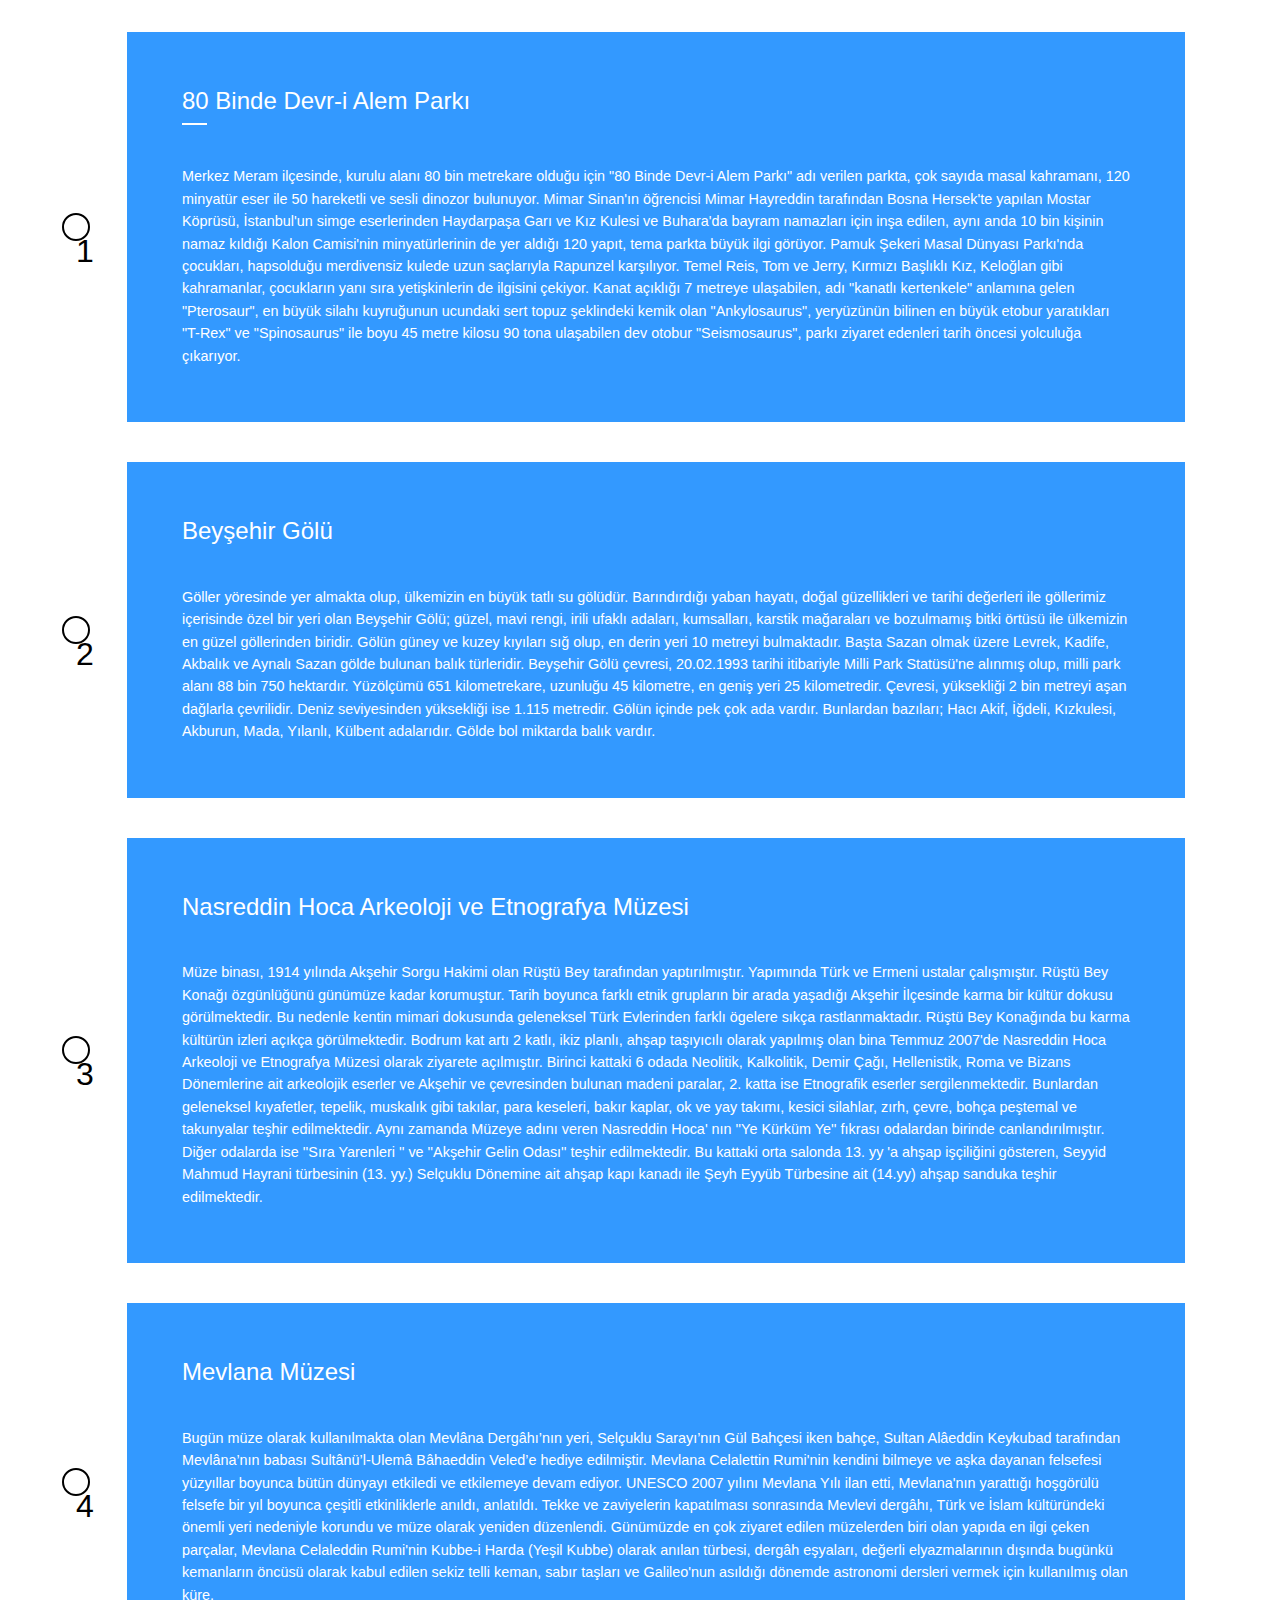
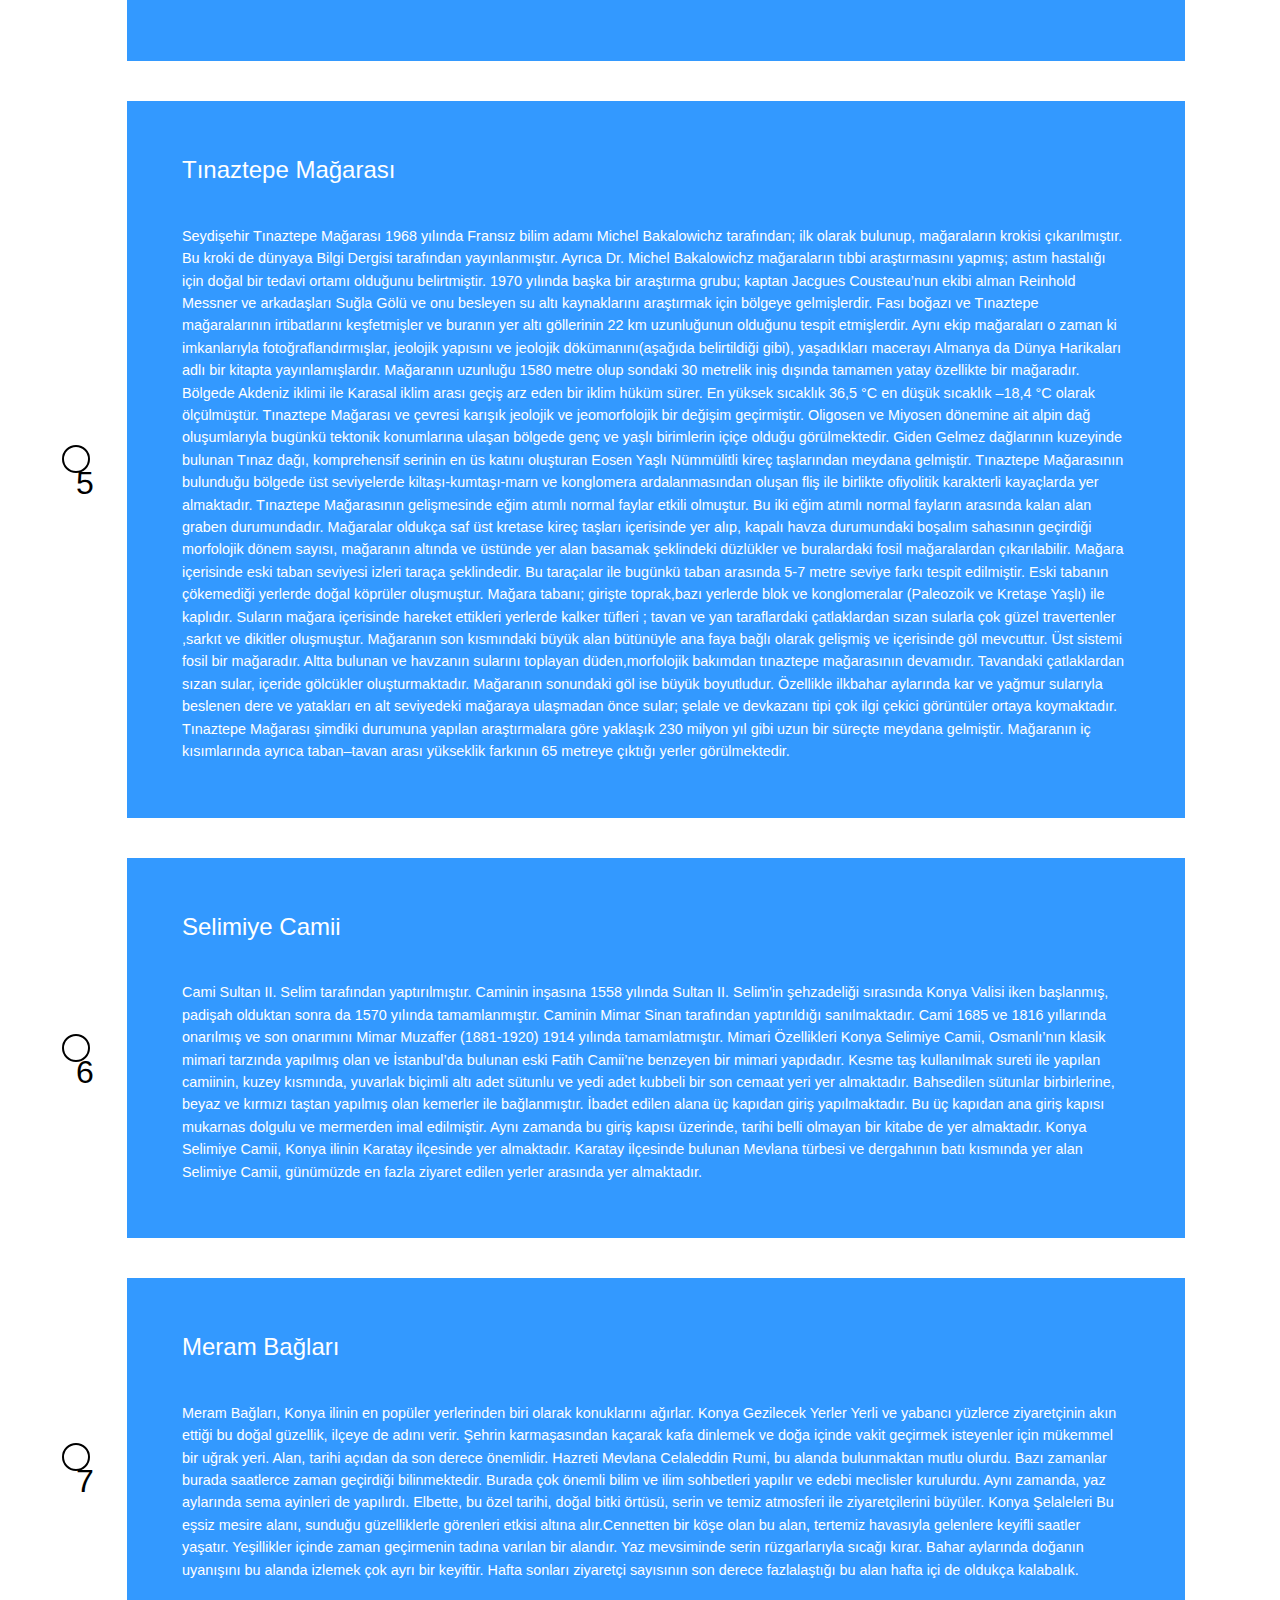
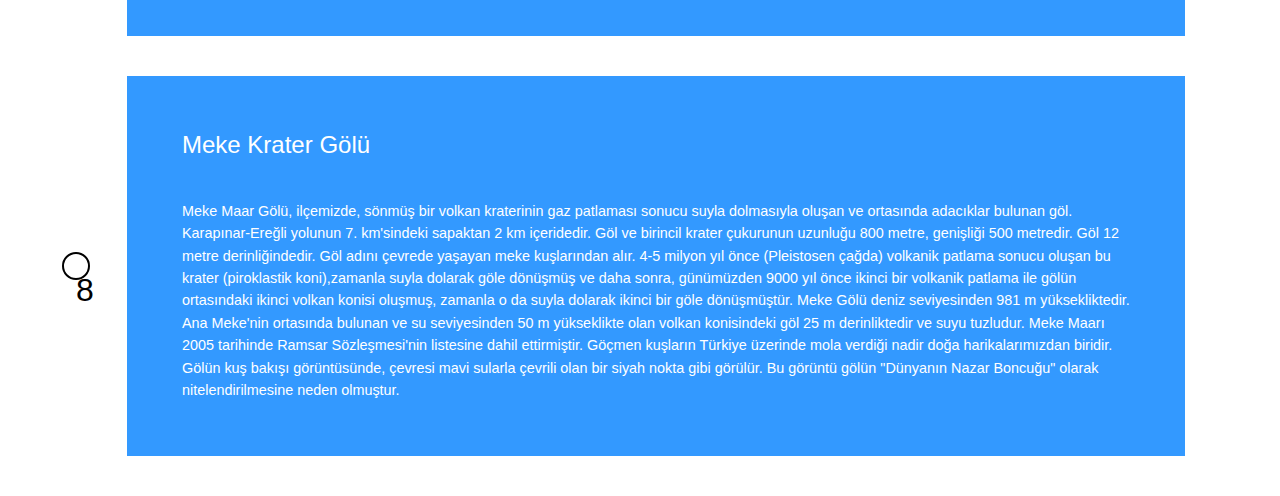
<file: WebTeknolojiProjeKod/Proje/Sehrim.html>
<!DOCTYPE html>
<html lang="en">

<head>
    <meta charset="UTF-8">
    <meta http-equiv="X-UA-Compatible" content="IE=edge">
    <meta name="viewport" content="width=device-width, initial-scale=1.0">
    <title>Şehrim</title>
    <link rel="stylesheet" href="../bootstrap-5.1.3-dist/css/bootstrap.min.css">
    <link rel="stylesheet" href="Sehrim.css">

    <link href="//maxcdn.bootstrapcdn.com/bootstrap/4.0.0/css/bootstrap.min.css" rel="stylesheet" id="bootstrap-css">

</head>

<body>

    <nav class="navbar navbar-expand-md navbar-light bg-light nav-pills nav-tabs">
        <div class="container-fluid">
            <a href="index.html" class="navbar-brand nav-link active">Hakkımda</a>
            <button class="navbar-toggler" type="button" data-bs-toggle="collapse" data-bs-target="#NavbarMetni">
                <span class="navbar-toggler-icon"></span>
            </button>

            <div class="collapse navbar-collapse" id="NavbarMetni">
                <ul class="navbar-nav me-auto mb-2 mb-md-0">
                    <li class="nav-item">
                        <a class="nav-link" href="Ozgecmis.html">özgeçmiş</a>
                    </li>
                    <li class="nav-item">
                        <a class="nav-link" href="Sehrim.html">Şehrim</a>
                    </li>
                    <li class="nav-item">
                        <a href="Mirasimiz.html" class="nav-link">Mirasımız</a>
                    </li>
                    <li class="nav-item">
                        <a href="IlgiAlanlarım.html" class="nav-link">İlgi alanlarım</a>
                    </li>
                    <li class="nav-item">
                        <a href="Iletisim.html" class="nav-link">İletişim</a>
                    </li>
                    <li class="nav-item">
                        <a href="login.html" class="nav-link">Login</a>
                    </li>
                </ul>
            </div>
        </div>
    </nav>


    <div class="container-fluid">
        <div class="mt-4 p-5 bg-secondary text-white rounded">
            <h1 class="JumbotronBaslik">Konya</h1>
        </div>
    </div>

    <hr style="border: 2px ridge red; border-radius: 5px;">

    <div class="container-fluid">
        <div class="row">
            <div class="col-md-6">
                Konya Türkiye'nin yüzölçümübakımından en büyük ili ve en kalabalık altıncı şehiridir ve Orta Anadolu
                yaylası üzerindedir. Konya, 36° 22' ve 39° 08' kuzey paralelleri ile 31° 14' ve 34° 05' doğu
                meridyenleri arasında yer alır. 1895'te kurulan Konya Belediyesi, 1987'de çıkarılan 3399 sayılı yasa
                gereğince 'Büyükşehir' statüsüne kavuşmuş olup 1989'dan beri belediye hizmetleri bu statüye göre
                yürütülmektedir. 31 ilçeden oluşan Konyanın 2022 yılı nüfusu ise 2.294.727'dir. Bu nüfus verisi eski
                yıllardaki nüfus artış hızına göre tahmini olarak hesaplanmıştır. Ekonomik açıdan Türkiye'nin gelişmiş
                kentlerinden biri olan Konya doğal ve tarihsel zenginlikleriyle de önem taşır. <a
                    class="KonyaWebSiteLink" href="https://www.konya.bel.tr/">Konya Büyükşehir Belediyesi</a> adresinden
                web sitesini ziyaret edebilirsiniz.
            </div>
            <div class="col-md-6">
                <iframe class="h-100 w-100"
                    src="https://www.google.com/maps/embed?pb=!1m18!1m12!1m3!1d201549.65020980343!2d32.3663976109901!3d37.87869451389842!2m3!1f0!2f0!3f0!3m2!1i1024!2i768!4f13.1!3m3!1m2!1s0x14d08568d615f745%3A0x240dd0fc08060967!2sKonya!5e0!3m2!1str!2str!4v1651241615036!5m2!1str!2str"
                    width="600" height="450" style="border:0;" allowfullscreen="" loading="lazy"
                    referrerpolicy="no-referrer-when-downgrade"></iframe>
            </div>
        </div>
        <br> <br>
        <div class="row">
            <div class="col-md-6">
                <iframe class="h-100 w-100" width="560" height="315" src="https://www.youtube.com/embed/yll0CbohtYg"
                    title="YouTube video player" frameborder="0"
                    allow="accelerometer; autoplay; clipboard-write; encrypted-media; gyroscope; picture-in-picture"
                    allowfullscreen></iframe>
            </div>
            <div class="col-md-6">
                <h4 style="display: flex; justify-content: center; align-items: center;">Gezilebilcek yerlerden bazıları
                </h4>
                <ol class="KonyaGezilebilcekBazıYerler">
                    <li> Beyşehir Gölü</li>
                    <li>Yerköprü Şelalesi</li>
                    <li>Meke Krater Gölü</li>
                    <li> Kyoto Japon Parkı</li>
                    <li>Selimiye Camii</li>
                    <li>Nasreddin Hoca Arkeoloji ve Etnografya Müzesi</li>
                    <li>Çatalhöyük Neolitik Antik Kenti</li>
                    <span>Daha fazlasını görmek için tıklayınız</span>
                    <a class="KonyaGezilebilcekBazıYerlerLink"
                        href="https://www.etstur.com/letsgo/konya-gezilecek-yerler/">Tıkla</a>
                </ol>
            </div>
        </div>
        <br>
        <div class="row">
            <div class="col-md-9 justify-content-center m-auto">
                <div id="KonyaResimSlider" class="carousel carousel-light slide" data-bs-ride="carousel">
                    <div class="carousel-indicators">
                        <button type="button" data-bs-target="#KonyaResimSlider" data-bs-slide-to="0"
                            class="active"></button>
                        <button type="button" data-bs-target="#KonyaResimSlider" data-bs-slide-to="1"></button>
                        <button type="button" data-bs-target="#KonyaResimSlider" data-bs-slide-to="2"></button>
                        <button type="button" data-bs-target="#KonyaResimSlider" data-bs-slide-to="3"></button>
                        <button type="button" data-bs-target="#KonyaResimSlider" data-bs-slide-to="4"></button>
                        <button type="button" data-bs-target="#KonyaResimSlider" data-bs-slide-to="5"></button>
                        <button type="button" data-bs-target="#KonyaResimSlider" data-bs-slide-to="6"></button>
                        <button type="button" data-bs-target="#KonyaResimSlider" data-bs-slide-to="7"></button>
                    </div>
                    <div class="carousel-inner">
                        <div class="carousel-item active">
                            <a href="#satir1">
                                <img class="d-block w-100 h-100 " src="../ResimGalerisi/Slider3BezmiAlemparkı.jpg"
                                    alt="">
                            </a>
                            <div class="carousel-caption d-none d-sm-block">
                                <h2 class="text-white">80 Binde Devr-i Alem Parkı</h2>
                            </div>
                        </div>
                        <div class="carousel-item">
                            <a href="#satir2">
                                <img class="d-block w-100 h-100 " src="../ResimGalerisi/Slider4BeysehirGolu.jpeg"
                                    alt="">
                            </a>
                            <div class="carousel-caption d-none d-sm-block">
                                <h2 class="text-white"> Beyşehir Gölü</h2>
                            </div>
                        </div>
                        <div class="carousel-item">
                            <a
                                href="#satir3">
                                <img class="d-block w-100 h-100 " src="../ResimGalerisi/Slider1NasreddinHoca.jpg"
                                    alt="">
                            </a>
                            <div class="carousel-caption d-none d-sm-block">
                                <h2 class="text-white">Nasreddin Hoca Arkeoloji ve Etnografya Müzesi</h2>
                            </div>
                        </div>
                        <div class="carousel-item">
                            <a href="#satir4">
                                <img class="d-block w-100 h-100 " src="../ResimGalerisi/Slider0Mevlana.jpg" alt="">
                            </a>
                            <div class="carousel-caption d-none d-sm-block">
                                <h2 class="text-white">Mevlana Müzesi</h2>
                            </div>
                        </div>
                        <div class="carousel-item">
                            <a
                                href="#satir5">
                                <img class="d-block w-100 h-100 " src="../ResimGalerisi/Slider6TınaztepeMagra.jpg"
                                    alt="">
                            </a>
                            <div class="carousel-caption d-none d-sm-block">
                                <h2 class="text-white">Tınaztepe Mağarası</h2>
                            </div>
                        </div>
                        <div class="carousel-item">
                            <a href="#satir6">
                                <img class="d-block w-100 h-100 " src="../ResimGalerisi/Slider2SelimiyeCamii.jpg"
                                    alt="">
                            </a>
                            <div class="carousel-caption d-none d-sm-block">
                                <h2 class="text-white">Selimiye Camii</h2>
                            </div>
                        </div>
                        <div class="carousel-item">
                            <a href="#satir7">
                                <img class="d-block w-100 h-100 " src="../ResimGalerisi/Slider7MeamBaglari.jpg" alt="">
                            </a>
                            <div class="carousel-caption d-none d-sm-block">
                                <h2 class="text-white">Meram Bağları</h2>
                            </div>
                        </div>
                        <div class="carousel-item">
                            <a href="#satir8">
                                <img class="d-block w-100 h-100 " src="../ResimGalerisi/Slider5MekeKrater.jpg" alt="">
                            </a>
                            <div class="carousel-caption d-none d-sm-block">
                                <h2 class="text-white"> Meke Krater Gölü</h2>
                            </div>
                        </div>
                    </div>
                    <button class="carousel-control-prev" type="button" data-bs-target="#KonyaResimSlider"
                        data-bs-slide="Prev">
                        <span class="carousel-control-prev-icon"></span>
                        <span class="visually-hidden">Previous</span>
                    </button>
                    <button class="carousel-control-next" type="button" data-bs-target="#KonyaResimSlider"
                        data-bs-slide="next">
                        <span class="carousel-control-next-icon"></span>
                        <span class="visually-hidden">Next</span>
                    </button>

                </div>
            </div>
        </div>
    </div>

    <br>

    <div class="container-fluid">
        <ol class="AciklamaListeleme">
            <li id="satir1" class="AciklamaListesi">
                <h4 class="AciklamaBaslik">80 Binde Devr-i Alem Parkı</h4>
                <p class="Aciklama">Merkez Meram ilçesinde, kurulu alanı 80 bin metrekare olduğu için "80 Binde Devr-i Alem Parkı" adı
                    verilen parkta, çok sayıda masal kahramanı, 120 minyatür eser ile 50 hareketli ve sesli dinozor
                    bulunuyor. Mimar Sinan'ın öğrencisi Mimar Hayreddin tarafından Bosna Hersek'te yapılan Mostar
                    Köprüsü, İstanbul'un simge eserlerinden Haydarpaşa Garı ve Kız Kulesi ve Buhara'da bayram namazları
                    için inşa edilen, aynı anda 10 bin kişinin namaz kıldığı Kalon Camisi'nin minyatürlerinin de yer
                    aldığı 120 yapıt, tema parkta büyük ilgi görüyor.

                    Pamuk Şekeri Masal Dünyası Parkı'nda çocukları, hapsolduğu merdivensiz kulede uzun saçlarıyla
                    Rapunzel karşılıyor. Temel Reis, Tom ve Jerry, Kırmızı Başlıklı Kız, Keloğlan gibi kahramanlar,
                    çocukların yanı sıra yetişkinlerin de ilgisini çekiyor.

                    Kanat açıklığı 7 metreye ulaşabilen, adı "kanatlı kertenkele" anlamına gelen "Pterosaur", en büyük
                    silahı kuyruğunun ucundaki sert topuz şeklindeki kemik olan "Ankylosaurus", yeryüzünün bilinen en
                    büyük etobur yaratıkları "T-Rex" ve "Spinosaurus" ile boyu 45 metre kilosu 90 tona ulaşabilen dev
                    otobur "Seismosaurus", parkı ziyaret edenleri tarih öncesi yolculuğa çıkarıyor.</p>
            </li>
            <li id="satir2" class="AciklamaListesi">
                <h4 class="AciklamaListeleme">Beyşehir Gölü</h4>
                <p class="Aciklama">Göller yöresinde yer almakta olup, ülkemizin en büyük tatlı su gölüdür. Barındırdığı yaban hayatı,
                    doğal güzellikleri ve tarihi değerleri ile göllerimiz içerisinde özel bir yeri olan Beyşehir Gölü;
                    güzel, mavi rengi, irili ufaklı adaları, kumsalları, karstik mağaraları ve bozulmamış bitki örtüsü
                    ile ülkemizin en güzel göllerinden biridir. Gölün güney ve kuzey kıyıları sığ olup, en derin yeri 10
                    metreyi bulmaktadır. Başta Sazan olmak üzere Levrek, Kadife, Akbalık ve Aynalı Sazan gölde bulunan
                    balık türleridir.

                    Beyşehir Gölü çevresi, 20.02.1993 tarihi itibariyle Milli Park Statüsü'ne alınmış olup, milli park
                    alanı 88 bin 750 hektardır. Yüzölçümü 651 kilometrekare, uzunluğu 45 kilometre, en geniş yeri 25
                    kilometredir. Çevresi, yüksekliği 2 bin metreyi aşan dağlarla çevrilidir. Deniz seviyesinden
                    yüksekliği ise 1.115 metredir. Gölün içinde pek çok ada vardır. Bunlardan bazıları; Hacı Akif,
                    İğdeli, Kızkulesi, Akburun, Mada, Yılanlı, Külbent adalarıdır. Gölde bol miktarda balık vardır. </p>
            </li>
            <li id="satir3" class="AciklamaListesi">
                <h4 class="AciklamaListeleme" >Nasreddin Hoca Arkeoloji ve Etnografya Müzesi</h4>
                <p class="Aciklama">
                    Müze binası, 1914 yılında Akşehir Sorgu Hakimi olan Rüştü Bey tarafından yaptırılmıştır. Yapımında
                    Türk ve Ermeni ustalar çalışmıştır. Rüştü Bey Konağı özgünlüğünü günümüze kadar korumuştur. Tarih
                    boyunca farklı etnik grupların bir arada yaşadığı Akşehir İlçesinde karma bir kültür dokusu
                    görülmektedir. Bu nedenle kentin mimari dokusunda geleneksel Türk Evlerinden farklı ögelere sıkça
                    rastlanmaktadır. Rüştü Bey Konağında bu karma kültürün izleri açıkça görülmektedir. Bodrum kat artı
                    2 katlı, ikiz planlı, ahşap taşıyıcılı olarak yapılmış olan bina Temmuz 2007'de Nasreddin Hoca
                    Arkeoloji ve Etnografya Müzesi olarak ziyarete açılmıştır. Birinci kattaki 6 odada Neolitik,
                    Kalkolitik, Demir Çağı, Hellenistik, Roma ve Bizans Dönemlerine ait arkeolojik eserler ve Akşehir ve
                    çevresinden bulunan madeni paralar, 2. katta ise Etnografik eserler sergilenmektedir. Bunlardan
                    geleneksel kıyafetler, tepelik, muskalık gibi takılar, para keseleri, bakır kaplar, ok ve yay
                    takımı, kesici silahlar, zırh, çevre, bohça peştemal ve takunyalar teşhir edilmektedir. Aynı zamanda
                    Müzeye adını veren Nasreddin Hoca' nın ''Ye Kürküm Ye'' fıkrası odalardan birinde canlandırılmıştır.
                    Diğer odalarda ise ''Sıra Yarenleri '' ve ''Akşehir Gelin Odası'' teşhir edilmektedir. Bu kattaki
                    orta salonda 13. yy 'a ahşap işçiliğini gösteren, Seyyid Mahmud Hayrani türbesinin (13. yy.)
                    Selçuklu Dönemine ait ahşap kapı kanadı ile Şeyh Eyyüb Türbesine ait (14.yy) ahşap sanduka teşhir
                    edilmektedir.
                </p>
            </li>
            <li id="satir4" class="AciklamaListesi">
                <h4 class="AciklamaListeleme">Mevlana Müzesi</h4>
                <p class="Aciklama">
                    Bugün müze olarak kullanılmakta olan Mevlâna Dergâhı’nın yeri, Selçuklu Sarayı’nın Gül Bahçesi iken
                    bahçe, Sultan Alâeddin Keykubad tarafından Mevlâna’nın babası Sultânü’l-Ulemâ Bâhaeddin Veled’e
                    hediye edilmiştir.

                    Mevlana Celalettin Rumi'nin kendini bilmeye ve aşka dayanan felsefesi yüzyıllar boyunca bütün
                    dünyayı etkiledi ve etkilemeye devam ediyor. UNESCO 2007 yılını Mevlana Yılı ilan etti, Mevlana'nın
                    yarattığı hoşgörülü felsefe bir yıl boyunca çeşitli etkinliklerle anıldı, anlatıldı.

                    Tekke ve zaviyelerin kapatılması sonrasında Mevlevi dergâhı, Türk ve İslam kültüründeki önemli yeri
                    nedeniyle korundu ve müze olarak yeniden düzenlendi. Günümüzde en çok ziyaret edilen müzelerden biri
                    olan yapıda en ilgi çeken parçalar, Mevlana Celaleddin Rumi'nin Kubbe-i Harda (Yeşil Kubbe) olarak
                    anılan türbesi, dergâh eşyaları, değerli elyazmalarının dışında bugünkü kemanların öncüsü olarak
                    kabul edilen sekiz telli keman, sabır taşları ve Galileo'nun asıldığı dönemde astronomi dersleri
                    vermek için kullanılmış olan küre.
                </p>
            </li>
            <li id="satir5" class="AciklamaListesi">
                <h4 class="AciklamaListeleme">Tınaztepe Mağarası</h4>
                <p class="Aciklama">
                    Seydişehir Tınaztepe Mağarası 1968 yılında Fransız bilim adamı Michel Bakalowichz tarafından; ilk
                    olarak bulunup, mağaraların krokisi çıkarılmıştır. Bu kroki de dünyaya Bilgi Dergisi tarafından
                    yayınlanmıştır. Ayrıca Dr. Michel Bakalowichz mağaraların tıbbi araştırmasını yapmış; astım
                    hastalığı için doğal bir tedavi ortamı olduğunu belirtmiştir. 1970 yılında başka bir araştırma
                    grubu; kaptan Jacgues Cousteau’nun ekibi alman Reinhold Messner ve arkadaşları Suğla Gölü ve onu
                    besleyen su altı kaynaklarını araştırmak için bölgeye gelmişlerdir. Fası boğazı ve Tınaztepe
                    mağaralarının irtibatlarını keşfetmişler ve buranın yer altı göllerinin 22 km uzunluğunun olduğunu
                    tespit etmişlerdir. Aynı ekip mağaraları o zaman ki imkanlarıyla fotoğraflandırmışlar, jeolojik
                    yapısını ve jeolojik dökümanını(aşağıda belirtildiği gibi), yaşadıkları macerayı Almanya da Dünya
                    Harikaları adlı bir kitapta yayınlamışlardır. Mağaranın uzunluğu 1580 metre olup sondaki 30 metrelik
                    iniş dışında tamamen yatay özellikte bir mağaradır. Bölgede Akdeniz iklimi ile Karasal iklim arası
                    geçiş arz eden bir iklim hüküm sürer. En yüksek sıcaklık 36,5 °C en düşük sıcaklık –18,4 °C olarak
                    ölçülmüştür. Tınaztepe Mağarası ve çevresi karışık jeolojik ve jeomorfolojik bir değişim
                    geçirmiştir. Oligosen ve Miyosen dönemine ait alpin dağ oluşumlarıyla bugünkü tektonik konumlarına
                    ulaşan bölgede genç ve yaşlı birimlerin içiçe olduğu görülmektedir. Giden Gelmez dağlarının
                    kuzeyinde bulunan Tınaz dağı, komprehensif serinin en üs katını oluşturan Eosen Yaşlı Nümmülitli
                    kireç taşlarından meydana gelmiştir. Tınaztepe Mağarasının bulunduğu bölgede üst seviyelerde
                    kiltaşı-kumtaşı-marn ve konglomera ardalanmasından oluşan fliş ile birlikte ofiyolitik karakterli
                    kayaçlarda yer almaktadır. Tınaztepe Mağarasının gelişmesinde eğim atımlı normal faylar etkili
                    olmuştur. Bu iki eğim atımlı normal fayların arasında kalan alan graben durumundadır. Mağaralar
                    oldukça saf üst kretase kireç taşları içerisinde yer alıp, kapalı havza durumundaki boşalım
                    sahasının geçirdiği morfolojik dönem sayısı, mağaranın altında ve üstünde yer alan basamak
                    şeklindeki düzlükler ve buralardaki fosil mağaralardan çıkarılabilir. Mağara içerisinde eski taban
                    seviyesi izleri taraça şeklindedir. Bu taraçalar ile bugünkü taban arasında 5-7 metre seviye farkı
                    tespit edilmiştir. Eski tabanın çökemediği yerlerde doğal köprüler oluşmuştur. Mağara tabanı;
                    girişte toprak,bazı yerlerde blok ve konglomeralar (Paleozoik ve Kretaşe Yaşlı) ile kaplıdır.
                    Suların mağara içerisinde hareket ettikleri yerlerde kalker tüfleri ; tavan ve yan taraflardaki
                    çatlaklardan sızan sularla çok güzel travertenler ,sarkıt ve dikitler oluşmuştur. Mağaranın son
                    kısmındaki büyük alan bütünüyle ana faya bağlı olarak gelişmiş ve içerisinde göl mevcuttur. Üst
                    sistemi fosil bir mağaradır. Altta bulunan ve havzanın sularını toplayan düden,morfolojik bakımdan
                    tınaztepe mağarasının devamıdır. Tavandaki çatlaklardan sızan sular, içeride gölcükler
                    oluşturmaktadır. Mağaranın sonundaki göl ise büyük boyutludur. Özellikle ilkbahar aylarında kar ve
                    yağmur sularıyla beslenen dere ve yatakları en alt seviyedeki mağaraya ulaşmadan önce sular; şelale
                    ve devkazanı tipi çok ilgi çekici görüntüler ortaya koymaktadır. Tınaztepe Mağarası şimdiki durumuna
                    yapılan araştırmalara göre yaklaşık 230 milyon yıl gibi uzun bir süreçte meydana gelmiştir.
                    Mağaranın iç kısımlarında ayrıca taban–tavan arası yükseklik farkının 65 metreye çıktığı yerler
                    görülmektedir.
                </p>
            </li>
            <li id="satir6" class="AciklamaListesi">
                <h4 class="AciklamaListeleme">Selimiye Camii</h4>
                <p class="Aciklama">
                    Cami Sultan II. Selim tarafından yaptırılmıştır. Caminin inşasına 1558 yılında Sultan II. Selim'in
                    şehzadeliği sırasında Konya Valisi iken başlanmış, padişah olduktan sonra da 1570 yılında
                    tamamlanmıştır. Caminin Mimar Sinan tarafından yaptırıldığı sanılmaktadır. Cami 1685 ve 1816
                    yıllarında onarılmış ve son onarımını Mimar Muzaffer (1881-1920) 1914 yılında tamamlatmıştır.
                    Mimari Özellikleri
                    Konya Selimiye Camii, Osmanlı’nın klasik mimari tarzında yapılmış olan ve İstanbul’da bulunan eski
                    Fatih Camii’ne benzeyen bir mimari yapıdadır.
                    Kesme taş kullanılmak sureti ile yapılan camiinin, kuzey kısmında, yuvarlak biçimli altı adet
                    sütunlu ve yedi adet kubbeli bir son cemaat yeri yer almaktadır. Bahsedilen sütunlar birbirlerine,
                    beyaz ve kırmızı taştan yapılmış olan kemerler ile bağlanmıştır.
                    İbadet edilen alana üç kapıdan giriş yapılmaktadır. Bu üç kapıdan ana giriş kapısı mukarnas dolgulu
                    ve mermerden imal edilmiştir. Aynı zamanda bu giriş kapısı üzerinde, tarihi belli olmayan bir kitabe
                    de yer almaktadır.
                    Konya Selimiye Camii, Konya ilinin Karatay ilçesinde yer almaktadır. Karatay ilçesinde bulunan
                    Mevlana türbesi ve dergahının batı kısmında yer alan Selimiye Camii, günümüzde en fazla ziyaret
                    edilen yerler arasında yer almaktadır.
                </p>
            </li>
            <li id="satir7" class="AciklamaListesi">
                <h4 class="AciklamaListeleme">Meram Bağları</h4>
                <p class="Aciklama">
                    Meram Bağları, Konya ilinin en popüler yerlerinden biri olarak konuklarını ağırlar. Konya Gezilecek
                    Yerler Yerli ve yabancı yüzlerce ziyaretçinin akın ettiği bu doğal güzellik, ilçeye de adını verir.
                    Şehrin karmaşasından kaçarak kafa dinlemek ve doğa içinde vakit geçirmek isteyenler için mükemmel
                    bir uğrak yeri. Alan, tarihi açıdan da son derece önemlidir. Hazreti Mevlana Celaleddin Rumi, bu
                    alanda bulunmaktan mutlu olurdu. Bazı zamanlar burada saatlerce zaman geçirdiği bilinmektedir.
                    Burada çok önemli bilim ve ilim sohbetleri yapılır ve edebi meclisler kurulurdu. Aynı zamanda, yaz
                    aylarında sema ayinleri de yapılırdı. Elbette, bu özel tarihi, doğal bitki örtüsü, serin ve temiz
                    atmosferi ile ziyaretçilerini büyüler. Konya Şelaleleri Bu eşsiz mesire alanı, sunduğu güzelliklerle
                    görenleri etkisi altına alır.Cennetten bir köşe olan bu alan, tertemiz havasıyla gelenlere keyifli
                    saatler yaşatır. Yeşillikler içinde zaman geçirmenin tadına varılan bir alandır. Yaz mevsiminde
                    serin rüzgarlarıyla sıcağı kırar. Bahar aylarında doğanın uyanışını bu alanda izlemek çok ayrı bir
                    keyiftir. Hafta sonları ziyaretçi sayısının son derece fazlalaştığı bu alan hafta içi de oldukça
                    kalabalık.
                </p>
            </li>
            <li id="satir8" class="AciklamaListesi">
                <h4 class="AciklamaListeleme">Meke Krater Gölü</h4>
                <p class="Aciklama">

                    Meke Maar Gölü, ilçemizde, sönmüş bir volkan kraterinin gaz patlaması sonucu suyla dolmasıyla oluşan
                    ve ortasında adacıklar bulunan göl. Karapınar-Ereğli yolunun 7. km'sindeki sapaktan 2 km içeridedir.
                    Göl ve birincil krater çukurunun uzunluğu 800 metre, genişliği 500 metredir. Göl 12 metre
                    derinliğindedir. Göl adını çevrede yaşayan meke kuşlarından alır.
                    4-5 milyon yıl önce (Pleistosen çağda) volkanik patlama sonucu oluşan bu krater (piroklastik
                    koni),zamanla suyla dolarak göle dönüşmüş ve daha sonra, günümüzden 9000 yıl önce ikinci bir
                    volkanik patlama ile gölün ortasındaki ikinci volkan konisi oluşmuş, zamanla o da suyla dolarak
                    ikinci bir göle dönüşmüştür.
                    Meke Gölü deniz seviyesinden 981 m yüksekliktedir. Ana Meke'nin ortasında bulunan ve su seviyesinden
                    50 m yükseklikte olan volkan konisindeki göl 25 m derinliktedir ve suyu tuzludur. Meke Maarı 2005
                    tarihinde Ramsar Sözleşmesi'nin listesine dahil ettirmiştir.
                    Göçmen kuşların Türkiye üzerinde mola verdiği nadir doğa harikalarımızdan biridir.
                    Gölün kuş bakışı görüntüsünde, çevresi mavi sularla çevrili olan bir siyah nokta gibi görülür. Bu
                    görüntü gölün "Dünyanın Nazar Boncuğu" olarak nitelendirilmesine neden olmuştur.

                </p>
            </li>
        </ol>
    </div>

    <!-- <script src="../bootstrap-5.1.3-dist/js/bootstrap.bundle.min.js"></script> -->
    <script src="../bootstrap-5.1.3-dist/js/bootstrap.bundle.min.js"></script>
</body>

</html>
</file>
<file: WebTeknolojiProjeKod/Proje/index.css>
.SakaryaUniClass {
    cursor: pointer;
    list-style-type: none;
    text-decoration: none;
    color: red;
}

.SakaryaUniClass:hover {
    color: blue;
    padding: 3px;
    opacity: 0.5;
}

.linkler>a {
    background-color: white;
    color: black;
    border: 2px solid lightblue;
    padding: 10px 20px;
    text-decoration: none;
    display: inline-block;
}

.linkler>a:hover,
.linkler>a:active {
    background-color:lightskyblue;
    color: white;
}
.etkinlikLink{
    text-decoration: none;
    color: wheat;
}
.etkinlikLink:hover{
    color: white;
}
</file>
<file: WebTeknolojiProjeKod/Proje/IlgiAlanlarım.css>
.Anacontainer {
    background-image: url("../ResimGalerisi/KitapApiArkaPlan.jpg");
    background-color: #017199;
    height: 100%;
    background-position: center;
    background-repeat: no-repeat;
    background-size: cover;
}

.center {
    margin: auto;
}

#header {
    font-family: 'Righteous', sans-serif;
    font-size: 3rem;
}

h2 {
    font-family: 'Righteous', sans-serif;
}

.book-list {
    margin-top: 50px;
    visibility: hidden;
}


.süs0 {
    position: absolute;
    font-size: 50px;
    text-align: center;
    height: 100%;
    line-height: 100%;
    color: #fcedd8;
    background: #d52e3f;
    font-family: 'Niconne', cursive;
    font-weight: 700;
    text-shadow: 5px 5px 0px #eb452b,
        10px 10px 0px #efa032,
        15px 15px 0px #46b59b,
        20px 20px 0px #017e7f,
        25px 25px 0px #052939,
        30px 30px 0px #c11a2b,
        35px 35px 0px #c11a2b,
        40px 40px 0px #c11a2b,
        45px 45px 0px #c11a2b;
}

.anaajumbotron {
    position: relative;
}

.button0 {
    display: inline-block;
    background: #4285f4;
    color: #fff;
    text-transform: uppercase;
    padding: 5px 30px;
    border-radius: 5px;
    box-shadow: 0px 17px 10px -10px rgba(0, 0, 0, 0.4);
    cursor: pointer;
    -webkit-transition: all ease-in-out 300ms;
    transition: all ease-in-out 300ms;
}

.button0:hover {
    box-shadow: 0px 37px 20px -20px rgba(0, 0, 0, 0.2);
    -webkit-transform: translate(0px, -10px) scale(1.2);
    transform: translate(0px, -10px) scale(1.2);
}

.süslüCizgi0 {
    border: none;
    border-top: 3px double #333;
    color: #333;
    overflow: visible;
    text-align: center;
    height: 5px;
}

.süslüCizgi0::after {
    background: #fff;
    content: '§';
    padding: 0 4px;
    position: relative;
    top: -13px;
}



.text {
    display: flex;
    justify-content: center;
    margin-top: 60px;
    transform: translateY(-50%);
    /* // margin: 250px auto; */
    text-align: center;
    /* // border: 1px solid #000; */
    transition: transform .3s ease-in-out;
   
  }

   .text>span {
    display: block;
    background-color: #fff;
    width: 120px;
    height: 120px;
    line-height: 120px;
    transition: transform .3s ease-in-out, color .3s ease-in-out, background-color .3s ease-in-out;
    box-shadow: 0 40px 50px rgba(0,0,0,0.1);
    
  }

  .text:first-child {
    border-radius: 5px 0 0 5px;
  }

  .text>span:hover {
    transform: rotateX(35deg), translateY(-50%);   
  }

  .text>span {
    color: #ccc; 
  }
  .text>span:nth-child(odd) {
    transform: skewY(15deg);      
    /* // background-color: #f00;
    // box-shadow: 0 60px 20px rgba(0,0,0,0.1); */
  }

  .text>span:nth-child(even) {
    transform: skewY(-15deg);      
    background-color: #f9f9f9;
    color: #a6a6a6;
    /* // box-shadow: 0 60px 20px rgba(0,0,0,0.1); */
  }

  .container {
    width: 95%;
    max-width: 1220px;
    margin: 0 auto;
  }
  
  .episode {
    display: grid;
    grid-template-columns: 1fr 3fr;
    position: relative;
  }
  
  .episode__number {
    font-size: 10vw;
    font-weight: 600;
    padding: 10px 0;
    position: sticky;
    top: 0;
    text-align: center;
    height: calc(10vw + 20px);
    transition: all 0.2s ease-in;
  }
  
  .episode__content {
    border-top: 2px solid #fff;
    display: grid;
    grid-template-columns: 1fr 4fr;
    grid-gap: 10px;
    padding: 15px 0;
  }
  
  .episode__content .title {
    font-weight: 600
  }
  
  .episode__content .story {
    line-height: 26px;
  }
  
  @media (max-width: 600px) {
    .episode__content {
      grid-template-columns: 1fr;
    }
  }
  
  @media (max-width: 576px) {
    .episode__content .story {
      font-size: 15px;
    }
  }
</file>
<file: WebTeknolojiProjeKod/Proje/Mirasimiz.css>
.BuyukBaslik {
    width: 80%;
    background-color: green;
    height: 100px;
    margin: auto;
    display: block;
    text-align: center;
    align-items: center;
    position: relative;
}

.KucukBaslik {
    font-size: 30px;
    color: white;
    font-family: 'Gill Sans', 'Gill Sans MT', Calibri, 'Trebuchet MS', sans-serif;
    text-decoration: underline;
}

.AltBaslik {
    color: white;
    font-size: 20px;
    border: 2px ridge darkblue;
    width: 15%;
    text-align: center;
    margin: auto;
    background-color: white;
    color: black;
}

.KonyaSporAmblem {
    position: absolute;
    right: 0px;
    top: 0px;
    bottom: 0px;
    width: 12%;
}

.aciklamaIlk {
    font-size: 17px;
}

.anaYapiBaslik {
    margin: 20px;
    text-align: left;
    font-family: cursive;
    color: darkgreen;
    letter-spacing: 3px;
    text-shadow: 1px 2px green;
}

.resimliYapiAciklama {
    width: 65%;
    float: left;
    font-size: 17px;
}

.KonyaSporForma {
    width: 25%;
    float: right;
}

.FutbolocuListesi {
    counter-reset: index;
    padding: 0;
    max-width: 300px;
}

.FutbolocuListesi>li {
    counter-increment: index;
    display: flex;
    align-items: center;
    padding: 0 0;
    box-sizing: border-box;
}

.FutbolocuListesi>li:before {
    content: counters(index, ".", decimal-leading-zero);
    font-size: 1.5rem;
    text-align: right;
    font-weight: bold;
    min-width: 50px;
    padding-right: 12px;
    font-variant-numeric: tabular-nums;
    align-self: flex-start;
    background-image: linear-gradient(to bottom, aquamarine, orangered);
    background-attachment: fixed;
    -webkit-background-clip: text;
    -webkit-text-fill-color: transparent;
}

.FutbolocuListesi>li+.FutbolocuListesi>li {
    border-top: 1px solid rgba(255, 255, 255, 0.2);
}

.aciklamaSon {
    content: "";
    display: table;
    clear: both;
    font-size: 17px;
}

.containerAtaturk {
    padding: 2px 16px;
    text-align: center;

}

.cardAtaturk>img {
    border-radius: 2px 16px;
    width: 100%;
}

.containerAtaturk:hover {
    box-shadow: 0 8px 16px 0 rgba(0, 0, 0, 0.2);
}

.cardAtaturk {
    box-shadow: 0 4px 8px 0 rgba(0, 0, 0, 0.2);
    transition: 0.3s;
    width: 50%;
    border-radius: 2px 16px;
    float: left;
}

.containerYeni {
    padding: 2px 16px;
    text-align: center;
}

.cardYeni>img {
    border-radius: 2px 16px;
    width: 107%;
}

.containerYeni:hover {
    box-shadow: 0 8px 16px 0 rgba(0, 0, 0, 0.2);
}

.cardYeni {
    box-shadow: 0 4px 8px 0 rgba(0, 0, 0, 0.2);
    transition: 0.3s;
    width: 50%;
    border-radius: 2px 16px;
    float: right;
    overflow: hidden;
}

@media only screen and (max-width:800px){
    .cardAtaturk{
        width: 100%;
    }
    .cardYeni{
        width: 100%;
    }
}

@media only screen and (max-width:1400px){
    .KonyaSporAmblem {
        position: absolute;
        right: 0px;
        top: 0px;
        bottom: 0px;
        width: 15%;
    }    
}

@media only screen and (max-width:1115px){
    .KonyaSporAmblem {
        position: absolute;
        right: 0px;
        top: 0px;
        bottom: 0px;
        width: 18%;
    }    
}
@media only screen and (max-width:950px){
    .KonyaSporAmblem {
        position: absolute;
        right: 0px;
        top: 0px;
        bottom: 0px;
        width: 22%;
    }    
}
@media only screen and (max-width:775px){
    .KonyaSporAmblem {
        position: absolute;
        right: 0px;
        top: 0px;
        bottom: 0px;
        width: 25%;
    }    
}
@media only screen and (max-width:686px){
    .KonyaSporAmblem {
        position: absolute;
        right: 0px;
        top: 0px;
        bottom: 0px;
        width: 28%;
    }    
}
@media only screen and (max-width:616px){
    .KonyaSporAmblem {
        position: absolute;
        right: 0px;
        top: 0px;
        bottom: 0px;
        width: 31%;
    }    
}
@media only screen and (max-width:552px){
    .KonyaSporAmblem {
        position: absolute;
        right: 0px;
        top: 0px;
        bottom: 0px;
        width: 34%;
    }    
}
@media only screen and (max-width:512px){
    .KonyaSporAmblem {
        position: absolute;
        right: 0px;
        top: 0px;
        bottom: 0px;
        width: 35%;
    }    
}

@media only screen and (max-width:800px){
    .BuyukBaslik {
        width: 100%;
        background-color: green;
        height: 100px;
        margin: auto;
        display: block;
        text-align: left;
        align-items: center;
        position: relative;
    }
    
    .KucukBaslik {
        font-size: 30px;
        color: white;
        font-family: 'Gill Sans', 'Gill Sans MT', Calibri, 'Trebuchet MS', sans-serif;
        text-decoration: underline;
        margin-left: 200px;
        width: 100%;
    }
    
    .AltBaslik {
        color: white;
        font-size: 20px;
        border: 2px ridge darkblue;
        width: 15%;
        text-align: center;
        margin-left: 200px;
        background-color: white;
        color: black;
        text-align: center;
        float: left;
    }        
}

@media only screen and (max-width:600px){
    .BuyukBaslik {
        width: 100%;
        background-color: green;
        height: 100px;
        margin: auto;
        display: block;
        text-align: left;
        align-items: center;
        position: relative;
    }
    
    .KucukBaslik {
        font-size: 30px;
        color: white;
        font-family: 'Gill Sans', 'Gill Sans MT', Calibri, 'Trebuchet MS', sans-serif;
        text-decoration: underline;
        margin-left: 150px;
        width: 100%;
    }
    
    .AltBaslik {
        color: white;
        font-size: 20px;
        border: 2px ridge darkblue;
        width: 15%;
        text-align: center;
        margin-left: 150px;
        background-color: white;
        color: black;
        text-align: center;
        float: left;
    }        
}

@media only screen and (max-width:550px){
    .BuyukBaslik {
        width: 100%;
        background-color: green;
        height: 100px;
        margin: auto;
        display: block;
        text-align: left;
        align-items: center;
        position: relative;
    }
    
    .KucukBaslik {
        font-size: 30px;
        color: white;
        font-family: 'Gill Sans', 'Gill Sans MT', Calibri, 'Trebuchet MS', sans-serif;
        text-decoration: underline;
        margin-left: 120px;
        width: 100%;
    }
    
    .AltBaslik {
        color: white;
        font-size: 20px;
        border: 2px ridge darkblue;
        width: 15%;
        text-align: center;
        margin-left: 120px;
        background-color: white;
        color: black;
        text-align: center;
        float: left;
    }        
}

@media only screen and(max-width:800px){
    .resimliYapiAciklama {
        width: 65%;
        float: left;
        font-size: 17px;
    }
    
    .KonyaSporForma {
        width: 25%;
        float: right;
    }
    
    .FutbolocuListesi {
        counter-reset: index;
        padding: 0;
        max-width: 300px;
    }
    
    .FutbolocuListesi>li {
        counter-increment: index;
        display: flex;
        align-items: center;
        padding: 0 0;
        box-sizing: border-box;
    }
    
    .FutbolocuListesi>li:before {
        content: counters(index, ".", decimal-leading-zero);
        font-size: 1.5rem;
        text-align: right;
        font-weight: bold;
        min-width: 50px;
        padding-right: 12px;
        font-variant-numeric: tabular-nums;
        align-self: flex-start;
        background-image: linear-gradient(to bottom, aquamarine, orangered);
        background-attachment: fixed;
        -webkit-background-clip: text;
        -webkit-text-fill-color: transparent;
    }
    
    .FutbolocuListesi>li+.FutbolocuListesi>li {
        border-top: 1px solid rgba(255, 255, 255, 0.2);
    }
    
}
</file>
<file: WebTeknolojiProjeKod/Proje/Ozgecmis.css>
.SayfaBaslik {
    width: 100%;
    background-color: khaki;
    padding: 30px;
    margin: auto;
}



.SayfaBaslikicinde {
    display: flex;
    border: 3px solid #333333;
    font-size: 2.5rem;
    border-radius: 2% 6% 5% 4% / 1% 1% 2% 4%;
    text-transform: uppercase;
    letter-spacing: 0.2ch;
    background: #ffffff;
    position: relative;
    margin: auto;
    justify-content: center;
    width: 50%;
}

.SayfaBaslikicinde::before {
    content: '';
    border: 2px solid #353535;
    display: block;
    width: 100%;
    height: 100%;
    position: absolute;
    top: 50%;
    left: 50%;
    transform: translate3d(-50%, -50%, 0) scale(1.015) rotate(0.5deg);
    border-radius: 1% 1% 2% 4% / 2% 6% 5% 4%;
    margin: auto;

}

.profilFotografi {
    display: block;
    width: 40%;
    height: auto;
    margin: 10px 30px;
    border-radius: 100px;
}

.ozgecmisYariKisim {
    width: 30%;
    background-color: none;
    background-color: antiquewhite;
    display: inline-block;
    position: relative;
}


.progress-label {
    position: relative;
}

.progress-label::after {
    content: "";
    position: absolute;
    top: 0;
    right: 0;
}

.progress-container::before {
    content: "";
    position: absolute;
    top: 0;
    left: 0;
    height: 100%;
    background: turquoise;
    width: 75%;
}

.progress-container {
    position: relative;
    display: inline-block;
    background: #eee;
    height: 20px;
    border-radius: 6px;
    overflow: hidden;
}

progress {
    opacity: 0;
}

.ogecmisDigerYariKisim {
    width: 60%;
    top: 0;
    float: right;
}

.progresss {
    margin: 5px;
    padding: 2px;
    width: 15%;
    max-width: 500px;
    background: white;
    border: 3px solid #000;
    border-radius: 20px;
    overflow: hidden;
    height: 15px;
}

.progresss .progresss__bar {
    height: 100%;
    width: 60%;
    border-radius: 15px;
    background: repeating-linear-gradient(135deg,
            #036ffc,
            #036ffc 20px,
            #1163cf 20px,
            #1163cf 40px);
}

.progressss {
    margin: 5px;
    padding: 2px;
    width: 15%;
    max-width: 500px;
    background: white;
    border: 3px solid #000;
    border-radius: 20px;
    overflow: hidden;
    height: 15px;
}

.progressss .progressss__bar {
    height: 100%;
    width: 100%;
    border-radius: 15px;
    background: repeating-linear-gradient(135deg,
            #036ffc,
            #036ffc 20px,
            #1163cf 20px,
            #1163cf 40px);
}

.progresssss {
    margin: 5px;
    padding: 2px;
    width: 15%;
    max-width: 500px;
    background: white;
    border: 3px solid #000;
    border-radius: 20px;
    overflow: hidden;
    height: 15px;
}

.progresssss .progresssss__bar {
    height: 100%;
    width: 25%;
    border-radius: 15px;
    background: repeating-linear-gradient(135deg,
            #036ffc,
            #036ffc 20px,
            #1163cf 20px,
            #1163cf 40px);
}

.butun-beceriYetenek {
    margin: 0;
    padding: 8px;
    background-color: wheat;
    width: 50%;
}

.butun-beceriYetenek>p .beceriYetenek {
    margin: 10px;
    padding: 15px;
}

.beceriYetenek {
    background-color: ghostwhite;
}

.beceriYetenek>p {
    margin: 15px;
    font-size: 100%;
}

@media only screen and (max-width:700px) {
    .ozgecmisYariKisim{
        width: 100%;
    }
    .ogecmisDigerYariKisim{
        width: 100%;
    }

    .SayfaBaslik {
        width: 100%;
        background-color: khaki;
        padding: 30px;
        margin: auto;
    }
    
    
    
    .SayfaBaslikicinde {
        display: flex;
        border: 3px solid #333333;
        font-size: 2.5rem;
        border-radius: 2% 6% 5% 4% / 1% 1% 2% 4%;
        text-transform: uppercase;
        letter-spacing: 0.2ch;
        background: #ffffff;
        position: relative;
        margin: auto;
        justify-content: center;
        width: 100%;
    }
    
    .SayfaBaslikicinde::before {
        content: '';
        border: 2px solid #353535;
        display: block;
        width: 100%;
        height: 100%;
        position: absolute;
        top: 50%;
        left: 50%;
        transform: translate3d(-50%, -50%, 0) scale(1.015) rotate(0.5deg);
        border-radius: 1% 1% 2% 4% / 2% 6% 5% 4%;
        margin: auto;
    
    }    
    
    
}
</file>
<file: WebTeknolojiProjeKod/Proje/Sehrim.css>
body {
    background-color: azure;
}

.JumbotronBaslik {
    text-align: center;
    display: flex;
    justify-content: center;
    align-items: center;
}

.KonyaWebSiteLink {
    cursor: pointer;
    list-style-type: none;
    text-decoration: none;
    color: red;
}

.KonyaWebSiteLink:hover {
    color: blue;
    padding: 3px;
    opacity: 0.5;
}

.KonyaGezilebilcekBazıYerler {
    background: #87cefa;
    padding: 20px;
}

.KonyaGezilebilcekBazıYerler>li {
    background: #cce5ff;
    color: darkblue;
    margin: 7px;
}

.KonyaGezilebilcekBazıYerlerLink {
    background-color: #3399ff;
    color: white;
    padding: 14px 50px;
    text-align: center;
    text-decoration: none;
    display: inline-block;
    margin: 10px 30px;
}

.KonyaGezilebilcekBazıYerlerLink:hover,
.KonyaGezilebilcekBazıYerlerLink:active {
    background-color: aquamarine;
    color: black;
    font-size: large;
}


.AciklamaListeleme,
.AciklamaListesi,
.Aciklama,
.AciklamaBaslik {
    margin: 40px;
}


.AciklamaListeleme {
    counter-reset: section;
}

.AciklamaListesi {
    list-style-type: none;
    position: relative;
    font-size: 1.5rem;
    padding: 15px;
    margin-bottom: 15px;
    background-color: #3399ff;
    color: #fff;
}

.AciklamaBaslik {
    position: relative;
    padding-bottom: 10px;
}

.AciklamaBaslik:after {
    content: '';
    position: absolute;
    bottom: 0;
    left: 0;
    width: 25px;
    height: 2px;
    background: white;
}

.Aciklama {
    font-size: .9rem;
    line-height: 1.4rem;
    margin-top: 15px;
}

.AciklamaListesi::before {
    counter-increment: section;
    content: counter(section);
    text-align: center;
    display: inline-block;
    color: #000;
    border-radius: 50%;
    position: absolute;
    left: -65px;
    top: 50%;
    transform: translateY(-50%);
    padding: 12px;
    font-size: 2rem;
    width: 25px;
    height: 25px;
    border: 2px solid #000;
}
</file>
